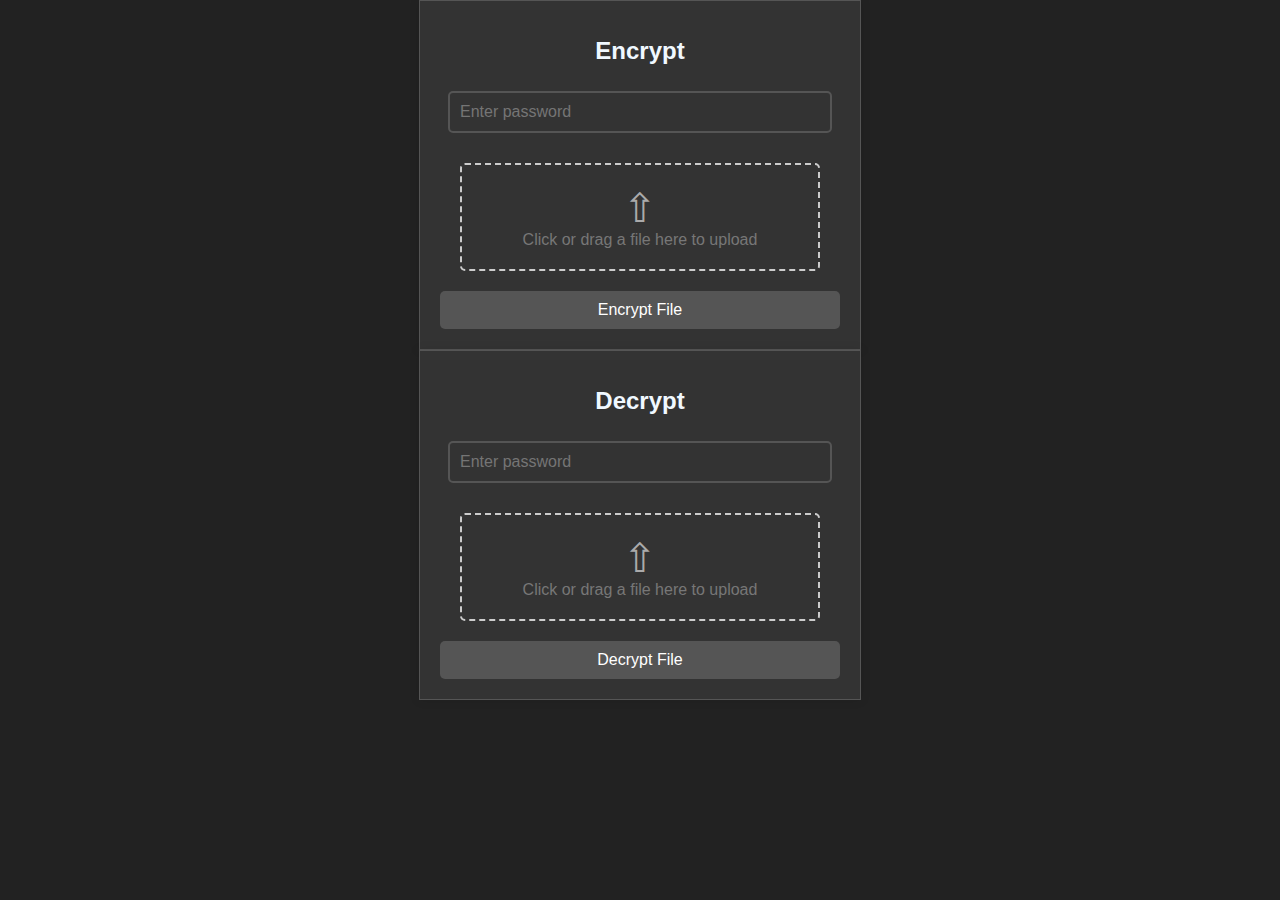
<file: encrypt.html>
<!DOCTYPE html>
<html>
<head>
<meta name="viewport" content="width=device-width, initial-scale=1.0">
    <title>Encrypt File</title>
</head>
<body>
    <div class="container">
        <h1>Encrypt</h1>
        <input type="password" id="encryptionPassword" placeholder="Enter password">
        <div class="upload-area" onclick="fileToEncrypt.click()">
            <div class="upload-icon">&#8679;</div>
            <div class="upload-text">Click or drag a file here to upload</div>
        </div>
        <input type="file" id="fileToEncrypt" accept="*/*" style="display:none">
        <button onclick="encryptFile()">Encrypt File</button>
    </div>
    <div class="container">

        <h1>Decrypt</h1>
        <input type="password" id="decryptionPassword" placeholder="Enter password">
        <div class="upload-area" onclick="fileToDecrypt.click()">
            <div class="upload-icon">&#8679;</div>
            <div class="upload-text">Click or drag a file here to upload</div>
        </div>
        <input type="file" id="fileToDecrypt" accept=".enc" style="display:none">
        <button onclick="decryptFile()">Decrypt File
        </button>
        <div id="errorText" style="color: red;"></div>
    </div>

    <script>
        function encryptFile() {
            const password = document.getElementById("encryptionPassword").value;
            const fileInput = document.getElementById("fileToEncrypt");

            if (!password || !fileInput.files[0]) {
                alert("Please provide a password and the file to encrypt!");
                return;
            }

            const file = fileInput.files[0];
            const reader = new FileReader();

            reader.onload = function (event) {
                const data = event.target.result;

                // 
                const encPassword = new TextEncoder().encode(password);
                crypto.subtle.importKey(
                    "raw",
                    encPassword,
                    "PBKDF2",
                    false,
                    ["deriveKey"]
                ).then(function(key) {
                    crypto.subtle.deriveKey(
                        {
                            "name": "PBKDF2",
                            "salt": new TextEncoder().encode("salt"),
                            "iterations": 100000,
                            "hash": "SHA-256"
                        },
                        key,
                        { "name": "AES-CBC", "length": 256 },
                        false,
                        ["encrypt", "decrypt"]
                    ).then(function(encryptionKey) {
                        crypto.subtle.encrypt(
                            { "name": "AES-CBC", "iv": new Uint8Array(16) },
                            encryptionKey,
                            data
                        ).then(function(encryptedData) {
                            const encryptedBlob = new Blob([encryptedData], { type: file.type });
                            const downloadLink = document.createElement("a");
                            downloadLink.href = URL.createObjectURL(encryptedBlob);
                            downloadLink.download = file.name + ".enc";
                            downloadLink.click();
                        });
                    });
                });
            };

            reader.readAsArrayBuffer(file);
        }

        function decryptFile() {
            const password = document.getElementById("decryptionPassword").value;
            const fileInput = document.getElementById("fileToDecrypt");
            const errorText = document.getElementById("errorText");

            if (!password || !fileInput.files[0]) {
                alert("Please provide a password and the file!");
                return;
            }

            const file = fileInput.files[0];
            const reader = new FileReader();

            reader.onload = function (event) {
                const data = event.target.result;

                const encPassword = new TextEncoder().encode(password);
                crypto.subtle.importKey(
                    "raw",
                    encPassword,
                    "PBKDF2",
                    false,
                    ["deriveKey"]
                ).then(function(key) {
                    crypto.subtle.deriveKey(
                        {
                            "name": "PBKDF2",
                            "salt": new TextEncoder().encode("salt"),
                            "iterations": 100000,
                            "hash": "SHA-256"
                        },
                        key,
                        { "name": "AES-CBC", "length": 256 },
                        false,
                        ["encrypt", "decrypt"]
                    ).then(function(decryptionKey) {
                        crypto.subtle.decrypt(
                            { "name": "AES-CBC", "iv": new Uint8Array(16) },
                            decryptionKey,
                            data
                        ).then(function(decryptedData) {
                            const decryptedBlob = new Blob([decryptedData], { type: file.type });
                            const downloadLink = document.createElement("a");
                            downloadLink.href = URL.createObjectURL(decryptedBlob);
                            downloadLink.download = file.name.replace(".enc", "");
                            downloadLink.click();
			     errorText.textContent = "";
                        }).catch(function() {
                            errorText.textContent = "Wrong password！";
                        });
                    }).catch(function() {
                        errorText.textContent = "Wrong password！";
                    });
                }).catch(function() {
                    errorText.textContent = "Wrong password！";
                });
            };

            reader.readAsArrayBuffer(file);
        }
    </script>
<style>
body {
    font-family: Arial, sans-serif;
    margin: 0;
    padding: 0;
    background-color: #222;
}

.container {
    max-width: 400px;
    margin: 0 auto;
    padding: 20px;
    background-color: #333;
    border: 1px solid #555;
    box-shadow: 0 0 10px rgba(0, 0, 0, 0.1);
    text-align: center;
}

h1 {
    font-size: 24px;
    color: aliceblue;
}

input[type="password"],
input[type="file"] {
    width: 90%;
    padding: 10px;
    margin: 10px 0;
    border: 2px solid #555;
    Background-color: #333;
    border-radius: 5px;
    font-size: 16px;
    color: #ccc;
}

button {
    display: block;
    width: 100%;
    padding: 10px;
    background-color: #555;
    color: #fff;
    border: none;
    border-radius: 5px;
    font-size: 16px;
    cursor: pointer;
}

button:hover {
    background-color: #777;
}

#fileToEncrypt,
#fileToDecrypt {
    display: none;
}

.upload-area {
    border: 2px dashed #ccc;
    padding: 20px;
    cursor: pointer;
    text-align: center;
    border-radius: 5px;
    Margin:20px;
}

.upload-area:hover {
    background-color: #e5e5e5;
}

.upload-icon {
    font-size: 40px;
    color: #aaa;
}

.upload-text {
    font-size: 16px;
    color: #777;
}
input#encryptionPassword {
    background-color: #333;
}

</style>
</body>
</html>
</file>
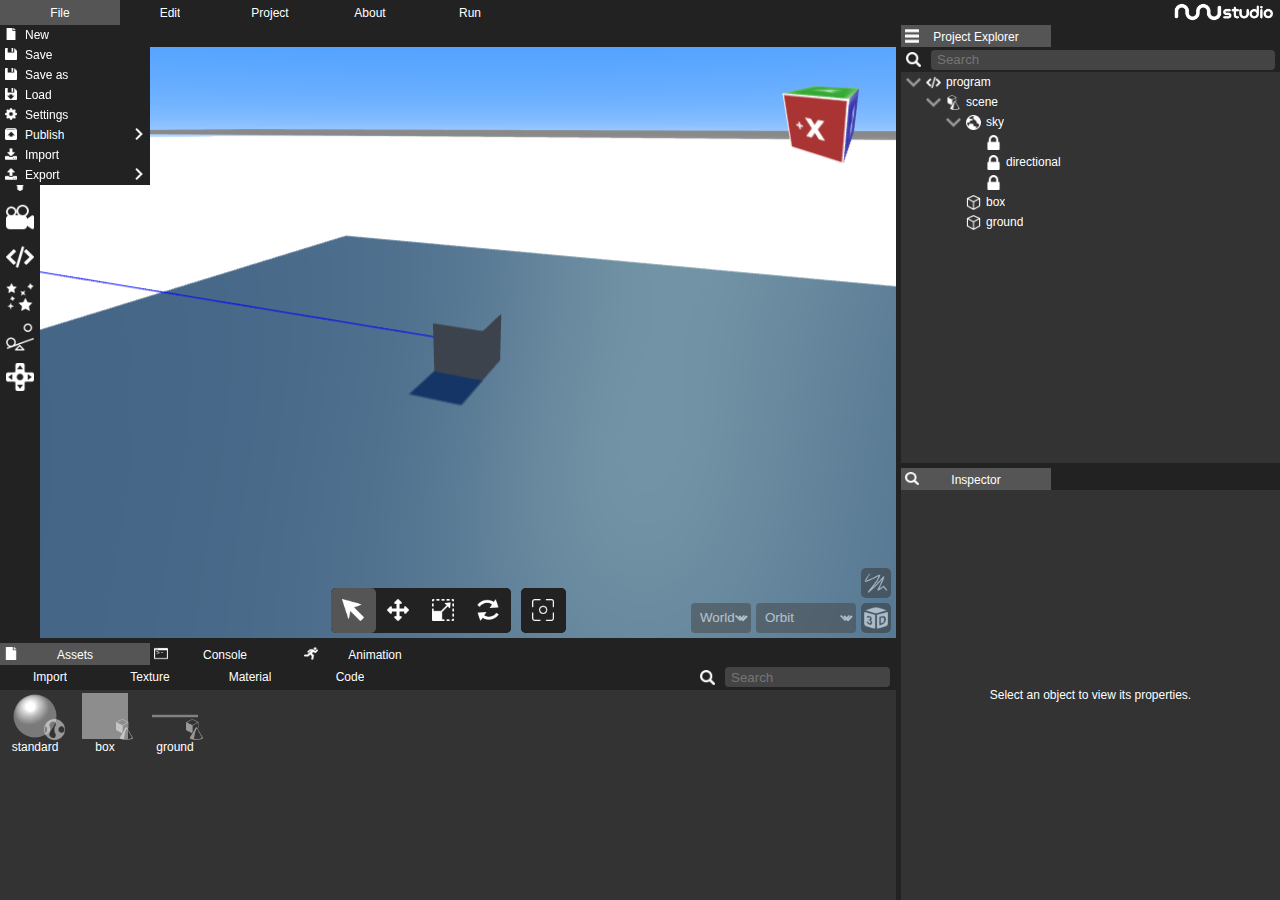
<file: nunuengine/ui.html>
<!doctype html>
<html lang="en"><head><meta charset="UTF-8"><link rel="shortcut icon" type="image/x-icon" href="./source/favicon.ico"/>
  <meta http-equiv="content-type" content="text/html; charset=ISO-8859-1"/>
  <meta name="description" content="nunuStudio is a web based game engine for 3D and 2D game development with support for VR and AR">
  <meta name="keywords" content="GameDev,Virtual Reality,Augmented Reality,JavaScript,JS,three.js"><meta name="viewport" content="width=device-width,initial-scale=1,maximum-scale=1">
  </head>
  <body>please wait a minutes...<script src="./acorn.js"></script><script src="./tern.js"></script><script src="./codemirror.js"></script>
    <script src="./jshint.js"></script><script src="./draco_encoder.js"></script><link rel="stylesheet" href="./codemirror.css">
    <link rel="stylesheet" href="./styles.css"><script src="./bundle.js"></script></body></html>
</file>
<file: nunuengine/codemirror.css>
/* BASICS */

.CodeMirror {
  /* Set height, width, borders, and global font properties here */
  font-family: monospace;
  height: 300px;
  color: black;
  direction: ltr;
}

/* PADDING */

.CodeMirror-lines {
  padding: 4px 0; /* Vertical padding around content */
}
.CodeMirror pre.CodeMirror-line,
.CodeMirror pre.CodeMirror-line-like {
  padding: 0 4px; /* Horizontal padding of content */
}

.CodeMirror-scrollbar-filler, .CodeMirror-gutter-filler {
  background-color: white; /* The little square between H and V scrollbars */
}

/* GUTTER */

.CodeMirror-gutters {
  border-right: 1px solid #ddd;
  background-color: #f7f7f7;
  white-space: nowrap;
}
.CodeMirror-linenumbers {}
.CodeMirror-linenumber {
  padding: 0 3px 0 5px;
  min-width: 20px;
  text-align: right;
  color: #999;
  white-space: nowrap;
}

.CodeMirror-guttermarker { color: black; }
.CodeMirror-guttermarker-subtle { color: #999; }

/* CURSOR */

.CodeMirror-cursor {
  border-left: 1px solid black;
  border-right: none;
  width: 0;
}
/* Shown when moving in bi-directional text */
.CodeMirror div.CodeMirror-secondarycursor {
  border-left: 1px solid silver;
}
.cm-fat-cursor .CodeMirror-cursor {
  width: auto;
  border: 0 !important;
  background: #7e7;
}
.cm-fat-cursor div.CodeMirror-cursors {
  z-index: 1;
}
.cm-fat-cursor-mark {
  background-color: rgba(20, 255, 20, 0.5);
  -webkit-animation: blink 1.06s steps(1) infinite;
  -moz-animation: blink 1.06s steps(1) infinite;
  animation: blink 1.06s steps(1) infinite;
}
.cm-animate-fat-cursor {
  width: auto;
  border: 0;
  -webkit-animation: blink 1.06s steps(1) infinite;
  -moz-animation: blink 1.06s steps(1) infinite;
  animation: blink 1.06s steps(1) infinite;
  background-color: #7e7;
}
@-moz-keyframes blink {
  0% {}
  50% { background-color: transparent; }
  100% {}
}
@-webkit-keyframes blink {
  0% {}
  50% { background-color: transparent; }
  100% {}
}
@keyframes blink {
  0% {}
  50% { background-color: transparent; }
  100% {}
}

/* Can style cursor different in overwrite (non-insert) mode */
.CodeMirror-overwrite .CodeMirror-cursor {}

.cm-tab { display: inline-block; text-decoration: inherit; }

.CodeMirror-rulers {
  position: absolute;
  left: 0; right: 0; top: -50px; bottom: 0;
  overflow: hidden;
}
.CodeMirror-ruler {
  border-left: 1px solid #ccc;
  top: 0; bottom: 0;
  position: absolute;
}

/* DEFAULT THEME */

.cm-s-default .cm-header {color: blue;}
.cm-s-default .cm-quote {color: #090;}
.cm-negative {color: #d44;}
.cm-positive {color: #292;}
.cm-header, .cm-strong {font-weight: bold;}
.cm-em {font-style: italic;}
.cm-link {text-decoration: underline;}
.cm-strikethrough {text-decoration: line-through;}

.cm-s-default .cm-keyword {color: #708;}
.cm-s-default .cm-atom {color: #219;}
.cm-s-default .cm-number {color: #164;}
.cm-s-default .cm-def {color: #00f;}
.cm-s-default .cm-variable,
.cm-s-default .cm-punctuation,
.cm-s-default .cm-property,
.cm-s-default .cm-operator {}
.cm-s-default .cm-variable-2 {color: #05a;}
.cm-s-default .cm-variable-3, .cm-s-default .cm-type {color: #085;}
.cm-s-default .cm-comment {color: #a50;}
.cm-s-default .cm-string {color: #a11;}
.cm-s-default .cm-string-2 {color: #f50;}
.cm-s-default .cm-meta {color: #555;}
.cm-s-default .cm-qualifier {color: #555;}
.cm-s-default .cm-builtin {color: #30a;}
.cm-s-default .cm-bracket {color: #997;}
.cm-s-default .cm-tag {color: #170;}
.cm-s-default .cm-attribute {color: #00c;}
.cm-s-default .cm-hr {color: #999;}
.cm-s-default .cm-link {color: #00c;}

.cm-s-default .cm-error {color: #f00;}
.cm-invalidchar {color: #f00;}

.CodeMirror-composing { border-bottom: 2px solid; }

/* Default styles for common addons */

div.CodeMirror span.CodeMirror-matchingbracket {color: #0b0;}
div.CodeMirror span.CodeMirror-nonmatchingbracket {color: #a22;}
.CodeMirror-matchingtag { background: rgba(255, 150, 0, .3); }
.CodeMirror-activeline-background {background: #e8f2ff;}

/* STOP */

/* The rest of this file contains styles related to the mechanics of
   the editor. You probably shouldn't touch them. */

.CodeMirror {
  position: relative;
  overflow: hidden;
  background: white;
}

.CodeMirror-scroll {
  overflow: scroll !important; /* Things will break if this is overridden */
  /* 50px is the magic margin used to hide the element's real scrollbars */
  /* See overflow: hidden in .CodeMirror */
  margin-bottom: -50px; margin-right: -50px;
  padding-bottom: 50px;
  height: 100%;
  outline: none; /* Prevent dragging from highlighting the element */
  position: relative;
}
.CodeMirror-sizer {
  position: relative;
  border-right: 50px solid transparent;
}

/* The fake, visible scrollbars. Used to force redraw during scrolling
   before actual scrolling happens, thus preventing shaking and
   flickering artifacts. */
.CodeMirror-vscrollbar, .CodeMirror-hscrollbar, .CodeMirror-scrollbar-filler, .CodeMirror-gutter-filler {
  position: absolute;
  z-index: 6;
  display: none;
  outline: none;
}
.CodeMirror-vscrollbar {
  right: 0; top: 0;
  overflow-x: hidden;
  overflow-y: scroll;
}
.CodeMirror-hscrollbar {
  bottom: 0; left: 0;
  overflow-y: hidden;
  overflow-x: scroll;
}
.CodeMirror-scrollbar-filler {
  right: 0; bottom: 0;
}
.CodeMirror-gutter-filler {
  left: 0; bottom: 0;
}

.CodeMirror-gutters {
  position: absolute; left: 0; top: 0;
  min-height: 100%;
  z-index: 3;
}
.CodeMirror-gutter {
  white-space: normal;
  height: 100%;
  display: inline-block;
  vertical-align: top;
  margin-bottom: -50px;
}
.CodeMirror-gutter-wrapper {
  position: absolute;
  z-index: 4;
  background: none !important;
  border: none !important;
}
.CodeMirror-gutter-background {
  position: absolute;
  top: 0; bottom: 0;
  z-index: 4;
}
.CodeMirror-gutter-elt {
  position: absolute;
  cursor: default;
  z-index: 4;
}
.CodeMirror-gutter-wrapper ::selection { background-color: transparent }
.CodeMirror-gutter-wrapper ::-moz-selection { background-color: transparent }

.CodeMirror-lines {
  cursor: text;
  min-height: 1px; /* prevents collapsing before first draw */
}
.CodeMirror pre.CodeMirror-line,
.CodeMirror pre.CodeMirror-line-like {
  /* Reset some styles that the rest of the page might have set */
  -moz-border-radius: 0; -webkit-border-radius: 0; border-radius: 0;
  border-width: 0;
  background: transparent;
  font-family: inherit;
  font-size: inherit;
  margin: 0;
  white-space: pre;
  word-wrap: normal;
  line-height: inherit;
  color: inherit;
  z-index: 2;
  position: relative;
  overflow: visible;
  -webkit-tap-highlight-color: transparent;
  -webkit-font-variant-ligatures: contextual;
  font-variant-ligatures: contextual;
}
.CodeMirror-wrap pre.CodeMirror-line,
.CodeMirror-wrap pre.CodeMirror-line-like {
  word-wrap: break-word;
  white-space: pre-wrap;
  word-break: normal;
}

.CodeMirror-linebackground {
  position: absolute;
  left: 0; right: 0; top: 0; bottom: 0;
  z-index: 0;
}

.CodeMirror-linewidget {
  position: relative;
  z-index: 2;
  padding: 0.1px; /* Force widget margins to stay inside of the container */
}

.CodeMirror-widget {}

.CodeMirror-rtl pre { direction: rtl; }

.CodeMirror-code {
  outline: none;
}

/* Force content-box sizing for the elements where we expect it */
.CodeMirror-scroll,
.CodeMirror-sizer,
.CodeMirror-gutter,
.CodeMirror-gutters,
.CodeMirror-linenumber {
  -moz-box-sizing: content-box;
  box-sizing: content-box;
}

.CodeMirror-measure {
  position: absolute;
  width: 100%;
  height: 0;
  overflow: hidden;
  visibility: hidden;
}

.CodeMirror-cursor {
  position: absolute;
  pointer-events: none;
}
.CodeMirror-measure pre { position: static; }

div.CodeMirror-cursors {
  visibility: hidden;
  position: relative;
  z-index: 3;
}
div.CodeMirror-dragcursors {
  visibility: visible;
}

.CodeMirror-focused div.CodeMirror-cursors {
  visibility: visible;
}

.CodeMirror-selected { background: #d9d9d9; }
.CodeMirror-focused .CodeMirror-selected { background: #d7d4f0; }
.CodeMirror-crosshair { cursor: crosshair; }
.CodeMirror-line::selection, .CodeMirror-line > span::selection, .CodeMirror-line > span > span::selection { background: #d7d4f0; }
.CodeMirror-line::-moz-selection, .CodeMirror-line > span::-moz-selection, .CodeMirror-line > span > span::-moz-selection { background: #d7d4f0; }

.cm-searching {
  background-color: #ffa;
  background-color: rgba(255, 255, 0, .4);
}

/* Used to force a border model for a node */
.cm-force-border { padding-right: .1px; }

@media print {
  /* Hide the cursor when printing */
  .CodeMirror div.CodeMirror-cursors {
    visibility: hidden;
  }
}

/* See issue #2901 */
.cm-tab-wrap-hack:after { content: ''; }

/* Help users use markselection to safely style text background */
span.CodeMirror-selectedtext { background: none; }

/*

    Name:       3024 day
    Author:     Jan T. Sott (http://github.com/idleberg)

    CodeMirror template by Jan T. Sott (https://github.com/idleberg/base16-codemirror)
    Original Base16 color scheme by Chris Kempson (https://github.com/chriskempson/base16)

*/

.cm-s-3024-day.CodeMirror { background: #f7f7f7; color: #3a3432; }
.cm-s-3024-day div.CodeMirror-selected { background: #d6d5d4; }

.cm-s-3024-day .CodeMirror-line::selection, .cm-s-3024-day .CodeMirror-line > span::selection, .cm-s-3024-day .CodeMirror-line > span > span::selection { background: #d6d5d4; }
.cm-s-3024-day .CodeMirror-line::-moz-selection, .cm-s-3024-day .CodeMirror-line > span::-moz-selection, .cm-s-3024-day .CodeMirror-line > span > span::selection { background: #d9d9d9; }

.cm-s-3024-day .CodeMirror-gutters { background: #f7f7f7; border-right: 0px; }
.cm-s-3024-day .CodeMirror-guttermarker { color: #db2d20; }
.cm-s-3024-day .CodeMirror-guttermarker-subtle { color: #807d7c; }
.cm-s-3024-day .CodeMirror-linenumber { color: #807d7c; }

.cm-s-3024-day .CodeMirror-cursor { border-left: 1px solid #5c5855; }

.cm-s-3024-day span.cm-comment { color: #cdab53; }
.cm-s-3024-day span.cm-atom { color: #a16a94; }
.cm-s-3024-day span.cm-number { color: #a16a94; }

.cm-s-3024-day span.cm-property, .cm-s-3024-day span.cm-attribute { color: #01a252; }
.cm-s-3024-day span.cm-keyword { color: #db2d20; }
.cm-s-3024-day span.cm-string { color: #fded02; }

.cm-s-3024-day span.cm-variable { color: #01a252; }
.cm-s-3024-day span.cm-variable-2 { color: #01a0e4; }
.cm-s-3024-day span.cm-def { color: #e8bbd0; }
.cm-s-3024-day span.cm-bracket { color: #3a3432; }
.cm-s-3024-day span.cm-tag { color: #db2d20; }
.cm-s-3024-day span.cm-link { color: #a16a94; }
.cm-s-3024-day span.cm-error { background: #db2d20; color: #5c5855; }

.cm-s-3024-day .CodeMirror-activeline-background { background: #e8f2ff; }
.cm-s-3024-day .CodeMirror-matchingbracket { text-decoration: underline; color: #a16a94 !important; }

/*

    Name:       3024 night
    Author:     Jan T. Sott (http://github.com/idleberg)

    CodeMirror template by Jan T. Sott (https://github.com/idleberg/base16-codemirror)
    Original Base16 color scheme by Chris Kempson (https://github.com/chriskempson/base16)

*/

.cm-s-3024-night.CodeMirror { background: #090300; color: #d6d5d4; }
.cm-s-3024-night div.CodeMirror-selected { background: #3a3432; }
.cm-s-3024-night .CodeMirror-line::selection, .cm-s-3024-night .CodeMirror-line > span::selection, .cm-s-3024-night .CodeMirror-line > span > span::selection { background: rgba(58, 52, 50, .99); }
.cm-s-3024-night .CodeMirror-line::-moz-selection, .cm-s-3024-night .CodeMirror-line > span::-moz-selection, .cm-s-3024-night .CodeMirror-line > span > span::-moz-selection { background: rgba(58, 52, 50, .99); }
.cm-s-3024-night .CodeMirror-gutters { background: #090300; border-right: 0px; }
.cm-s-3024-night .CodeMirror-guttermarker { color: #db2d20; }
.cm-s-3024-night .CodeMirror-guttermarker-subtle { color: #5c5855; }
.cm-s-3024-night .CodeMirror-linenumber { color: #5c5855; }

.cm-s-3024-night .CodeMirror-cursor { border-left: 1px solid #807d7c; }

.cm-s-3024-night span.cm-comment { color: #cdab53; }
.cm-s-3024-night span.cm-atom { color: #a16a94; }
.cm-s-3024-night span.cm-number { color: #a16a94; }

.cm-s-3024-night span.cm-property, .cm-s-3024-night span.cm-attribute { color: #01a252; }
.cm-s-3024-night span.cm-keyword { color: #db2d20; }
.cm-s-3024-night span.cm-string { color: #fded02; }

.cm-s-3024-night span.cm-variable { color: #01a252; }
.cm-s-3024-night span.cm-variable-2 { color: #01a0e4; }
.cm-s-3024-night span.cm-def { color: #e8bbd0; }
.cm-s-3024-night span.cm-bracket { color: #d6d5d4; }
.cm-s-3024-night span.cm-tag { color: #db2d20; }
.cm-s-3024-night span.cm-link { color: #a16a94; }
.cm-s-3024-night span.cm-error { background: #db2d20; color: #807d7c; }

.cm-s-3024-night .CodeMirror-activeline-background { background: #2F2F2F; }
.cm-s-3024-night .CodeMirror-matchingbracket { text-decoration: underline; color: white !important; }

.cm-s-abcdef.CodeMirror { background: #0f0f0f; color: #defdef; }
.cm-s-abcdef div.CodeMirror-selected { background: #515151; }
.cm-s-abcdef .CodeMirror-line::selection, .cm-s-abcdef .CodeMirror-line > span::selection, .cm-s-abcdef .CodeMirror-line > span > span::selection { background: rgba(56, 56, 56, 0.99); }
.cm-s-abcdef .CodeMirror-line::-moz-selection, .cm-s-abcdef .CodeMirror-line > span::-moz-selection, .cm-s-abcdef .CodeMirror-line > span > span::-moz-selection { background: rgba(56, 56, 56, 0.99); }
.cm-s-abcdef .CodeMirror-gutters { background: #555; border-right: 2px solid #314151; }
.cm-s-abcdef .CodeMirror-guttermarker { color: #222; }
.cm-s-abcdef .CodeMirror-guttermarker-subtle { color: azure; }
.cm-s-abcdef .CodeMirror-linenumber { color: #FFFFFF; }
.cm-s-abcdef .CodeMirror-cursor { border-left: 1px solid #00FF00; }

.cm-s-abcdef span.cm-keyword { color: darkgoldenrod; font-weight: bold; }
.cm-s-abcdef span.cm-atom { color: #77F; }
.cm-s-abcdef span.cm-number { color: violet; }
.cm-s-abcdef span.cm-def { color: #fffabc; }
.cm-s-abcdef span.cm-variable { color: #abcdef; }
.cm-s-abcdef span.cm-variable-2 { color: #cacbcc; }
.cm-s-abcdef span.cm-variable-3, .cm-s-abcdef span.cm-type { color: #def; }
.cm-s-abcdef span.cm-property { color: #fedcba; }
.cm-s-abcdef span.cm-operator { color: #ff0; }
.cm-s-abcdef span.cm-comment { color: #7a7b7c; font-style: italic;}
.cm-s-abcdef span.cm-string { color: #2b4; }
.cm-s-abcdef span.cm-meta { color: #C9F; }
.cm-s-abcdef span.cm-qualifier { color: #FFF700; }
.cm-s-abcdef span.cm-builtin { color: #30aabc; }
.cm-s-abcdef span.cm-bracket { color: #8a8a8a; }
.cm-s-abcdef span.cm-tag { color: #FFDD44; }
.cm-s-abcdef span.cm-attribute { color: #DDFF00; }
.cm-s-abcdef span.cm-error { color: #FF0000; }
.cm-s-abcdef span.cm-header { color: aquamarine; font-weight: bold; }
.cm-s-abcdef span.cm-link { color: blueviolet; }

.cm-s-abcdef .CodeMirror-activeline-background { background: #314151; }

.cm-s-ambiance.CodeMirror {
  -webkit-box-shadow: none;
  -moz-box-shadow: none;
  box-shadow: none;
}

/* ambiance theme for codemirror */

/* Color scheme */

.cm-s-ambiance .cm-header { color: blue; }
.cm-s-ambiance .cm-quote { color: #24C2C7; }

.cm-s-ambiance .cm-keyword { color: #cda869; }
.cm-s-ambiance .cm-atom { color: #CF7EA9; }
.cm-s-ambiance .cm-number { color: #78CF8A; }
.cm-s-ambiance .cm-def { color: #aac6e3; }
.cm-s-ambiance .cm-variable { color: #ffb795; }
.cm-s-ambiance .cm-variable-2 { color: #eed1b3; }
.cm-s-ambiance .cm-variable-3, .cm-s-ambiance .cm-type { color: #faded3; }
.cm-s-ambiance .cm-property { color: #eed1b3; }
.cm-s-ambiance .cm-operator { color: #fa8d6a; }
.cm-s-ambiance .cm-comment { color: #555; font-style:italic; }
.cm-s-ambiance .cm-string { color: #8f9d6a; }
.cm-s-ambiance .cm-string-2 { color: #9d937c; }
.cm-s-ambiance .cm-meta { color: #D2A8A1; }
.cm-s-ambiance .cm-qualifier { color: yellow; }
.cm-s-ambiance .cm-builtin { color: #9999cc; }
.cm-s-ambiance .cm-bracket { color: #24C2C7; }
.cm-s-ambiance .cm-tag { color: #fee4ff; }
.cm-s-ambiance .cm-attribute { color: #9B859D; }
.cm-s-ambiance .cm-hr { color: pink; }
.cm-s-ambiance .cm-link { color: #F4C20B; }
.cm-s-ambiance .cm-special { color: #FF9D00; }
.cm-s-ambiance .cm-error { color: #AF2018; }

.cm-s-ambiance .CodeMirror-matchingbracket { color: #0f0; }
.cm-s-ambiance .CodeMirror-nonmatchingbracket { color: #f22; }

.cm-s-ambiance div.CodeMirror-selected { background: rgba(255, 255, 255, 0.15); }
.cm-s-ambiance.CodeMirror-focused div.CodeMirror-selected { background: rgba(255, 255, 255, 0.10); }
.cm-s-ambiance .CodeMirror-line::selection, .cm-s-ambiance .CodeMirror-line > span::selection, .cm-s-ambiance .CodeMirror-line > span > span::selection { background: rgba(255, 255, 255, 0.10); }
.cm-s-ambiance .CodeMirror-line::-moz-selection, .cm-s-ambiance .CodeMirror-line > span::-moz-selection, .cm-s-ambiance .CodeMirror-line > span > span::-moz-selection { background: rgba(255, 255, 255, 0.10); }

/* Editor styling */

.cm-s-ambiance.CodeMirror {
  line-height: 1.40em;
  color: #E6E1DC;
  background-color: #202020;
  -webkit-box-shadow: inset 0 0 10px black;
  -moz-box-shadow: inset 0 0 10px black;
  box-shadow: inset 0 0 10px black;
}

.cm-s-ambiance .CodeMirror-gutters {
  background: #3D3D3D;
  border-right: 1px solid #4D4D4D;
  box-shadow: 0 10px 20px black;
}

.cm-s-ambiance .CodeMirror-linenumber {
  text-shadow: 0px 1px 1px #4d4d4d;
  color: #111;
  padding: 0 5px;
}

.cm-s-ambiance .CodeMirror-guttermarker { color: #aaa; }
.cm-s-ambiance .CodeMirror-guttermarker-subtle { color: #111; }

.cm-s-ambiance .CodeMirror-cursor { border-left: 1px solid #7991E8; }

.cm-s-ambiance .CodeMirror-activeline-background {
  background: none repeat scroll 0% 0% rgba(255, 255, 255, 0.031);
}

.cm-s-ambiance.CodeMirror,
.cm-s-ambiance .CodeMirror-gutters {
  background-image: url("[data-uri]");
}

/* Based on https://github.com/dempfi/ayu */

.cm-s-ayu-dark.CodeMirror { background: #0a0e14; color: #b3b1ad; }
.cm-s-ayu-dark div.CodeMirror-selected { background: #273747; }
.cm-s-ayu-dark .CodeMirror-line::selection, .cm-s-ayu-dark .CodeMirror-line > span::selection, .cm-s-ayu-dark .CodeMirror-line > span > span::selection { background: rgba(39, 55, 71, 99); }
.cm-s-ayu-dark .CodeMirror-line::-moz-selection, .cm-s-ayu-dark .CodeMirror-line > span::-moz-selection, .cm-s-ayu-dark .CodeMirror-line > span > span::-moz-selection { background: rgba(39, 55, 71, 99); }
.cm-s-ayu-dark .CodeMirror-gutters { background: #0a0e14; border-right: 0px; }
.cm-s-ayu-dark .CodeMirror-guttermarker { color: white; }
.cm-s-ayu-dark .CodeMirror-guttermarker-subtle { color: #3d424d; }
.cm-s-ayu-dark .CodeMirror-linenumber { color: #3d424d; }
.cm-s-ayu-dark .CodeMirror-cursor { border-left: 1px solid #e6b450; }

.cm-s-ayu-dark span.cm-comment { color: #626a73; }
.cm-s-ayu-dark span.cm-atom { color: #ae81ff; }
.cm-s-ayu-dark span.cm-number { color: #e6b450; }

.cm-s-ayu-dark span.cm-comment.cm-attribute { color: #ffb454; }
.cm-s-ayu-dark span.cm-comment.cm-def { color: rgba(57, 186, 230, 80); }
.cm-s-ayu-dark span.cm-comment.cm-tag { color: #39bae6; }
.cm-s-ayu-dark span.cm-comment.cm-type { color: #5998a6; }

.cm-s-ayu-dark span.cm-property, .cm-s-ayu-dark span.cm-attribute { color: #ffb454; }  
.cm-s-ayu-dark span.cm-keyword { color: #ff8f40; } 
.cm-s-ayu-dark span.cm-builtin { color: #e6b450; }
.cm-s-ayu-dark span.cm-string { color: #c2d94c; }

.cm-s-ayu-dark span.cm-variable { color: #b3b1ad; }
.cm-s-ayu-dark span.cm-variable-2 { color: #f07178; }
.cm-s-ayu-dark span.cm-variable-3 { color: #39bae6; }
.cm-s-ayu-dark span.cm-type { color: #ff8f40; }
.cm-s-ayu-dark span.cm-def { color: #ffee99; }
.cm-s-ayu-dark span.cm-bracket { color: #f8f8f2; }
.cm-s-ayu-dark span.cm-tag { color: rgba(57, 186, 230, 80); }
.cm-s-ayu-dark span.cm-header { color: #c2d94c; }
.cm-s-ayu-dark span.cm-link { color: #39bae6; }
.cm-s-ayu-dark span.cm-error { color: #ff3333; } 

.cm-s-ayu-dark .CodeMirror-activeline-background { background: #01060e; }
.cm-s-ayu-dark .CodeMirror-matchingbracket {
  text-decoration: underline;
  color: white !important;
}

/* Based on https://github.com/dempfi/ayu */

.cm-s-ayu-mirage.CodeMirror { background: #1f2430; color: #cbccc6; }
.cm-s-ayu-mirage div.CodeMirror-selected { background: #34455a; }
.cm-s-ayu-mirage .CodeMirror-line::selection, .cm-s-ayu-mirage .CodeMirror-line > span::selection, .cm-s-ayu-mirage .CodeMirror-line > span > span::selection { background: #34455a; }
.cm-s-ayu-mirage .CodeMirror-line::-moz-selection, .cm-s-ayu-mirage .CodeMirror-line > span::-moz-selection, .cm-s-ayu-mirage .CodeMirror-line > span > span::-moz-selection { background: rgba(25, 30, 42, 99); }
.cm-s-ayu-mirage .CodeMirror-gutters { background: #1f2430; border-right: 0px; }
.cm-s-ayu-mirage .CodeMirror-guttermarker { color: white; }
.cm-s-ayu-mirage .CodeMirror-guttermarker-subtle { color:  rgba(112, 122, 140, 66); }
.cm-s-ayu-mirage .CodeMirror-linenumber { color: rgba(61, 66, 77, 99); }
.cm-s-ayu-mirage .CodeMirror-cursor { border-left: 1px solid #ffcc66; }

.cm-s-ayu-mirage span.cm-comment { color: #5c6773; font-style:italic; }
.cm-s-ayu-mirage span.cm-atom { color: #ae81ff; }
.cm-s-ayu-mirage span.cm-number { color: #ffcc66; }

.cm-s-ayu-mirage span.cm-comment.cm-attribute { color: #ffd580; }
.cm-s-ayu-mirage span.cm-comment.cm-def { color: #d4bfff; }
.cm-s-ayu-mirage span.cm-comment.cm-tag { color: #5ccfe6; }
.cm-s-ayu-mirage span.cm-comment.cm-type { color: #5998a6; }

.cm-s-ayu-mirage span.cm-property { color: #f29e74; }
.cm-s-ayu-mirage span.cm-attribute { color: #ffd580; }  
.cm-s-ayu-mirage span.cm-keyword { color: #ffa759; } 
.cm-s-ayu-mirage span.cm-builtin { color: #ffcc66; }
.cm-s-ayu-mirage span.cm-string { color: #bae67e; }

.cm-s-ayu-mirage span.cm-variable { color: #cbccc6; }
.cm-s-ayu-mirage span.cm-variable-2 { color: #f28779; }
.cm-s-ayu-mirage span.cm-variable-3 { color: #5ccfe6; }
.cm-s-ayu-mirage span.cm-type { color: #ffa759; }
.cm-s-ayu-mirage span.cm-def { color: #ffd580; }
.cm-s-ayu-mirage span.cm-bracket { color: rgba(92, 207, 230, 80); }
.cm-s-ayu-mirage span.cm-tag { color: #5ccfe6; }
.cm-s-ayu-mirage span.cm-header { color: #bae67e; }
.cm-s-ayu-mirage span.cm-link { color: #5ccfe6; }
.cm-s-ayu-mirage span.cm-error { color: #ff3333; } 

.cm-s-ayu-mirage .CodeMirror-activeline-background { background: #191e2a; }
.cm-s-ayu-mirage .CodeMirror-matchingbracket {
  text-decoration: underline;
  color: white !important;
}

/*

    Name:       Base16 Default Dark
    Author:     Chris Kempson (http://chriskempson.com)

    CodeMirror template by Jan T. Sott (https://github.com/idleberg/base16-codemirror)
    Original Base16 color scheme by Chris Kempson (https://github.com/chriskempson/base16)

*/

.cm-s-base16-dark.CodeMirror { background: #151515; color: #e0e0e0; }
.cm-s-base16-dark div.CodeMirror-selected { background: #303030; }
.cm-s-base16-dark .CodeMirror-line::selection, .cm-s-base16-dark .CodeMirror-line > span::selection, .cm-s-base16-dark .CodeMirror-line > span > span::selection { background: rgba(48, 48, 48, .99); }
.cm-s-base16-dark .CodeMirror-line::-moz-selection, .cm-s-base16-dark .CodeMirror-line > span::-moz-selection, .cm-s-base16-dark .CodeMirror-line > span > span::-moz-selection { background: rgba(48, 48, 48, .99); }
.cm-s-base16-dark .CodeMirror-gutters { background: #151515; border-right: 0px; }
.cm-s-base16-dark .CodeMirror-guttermarker { color: #ac4142; }
.cm-s-base16-dark .CodeMirror-guttermarker-subtle { color: #505050; }
.cm-s-base16-dark .CodeMirror-linenumber { color: #505050; }
.cm-s-base16-dark .CodeMirror-cursor { border-left: 1px solid #b0b0b0; }

.cm-s-base16-dark span.cm-comment { color: #8f5536; }
.cm-s-base16-dark span.cm-atom { color: #aa759f; }
.cm-s-base16-dark span.cm-number { color: #aa759f; }

.cm-s-base16-dark span.cm-property, .cm-s-base16-dark span.cm-attribute { color: #90a959; }
.cm-s-base16-dark span.cm-keyword { color: #ac4142; }
.cm-s-base16-dark span.cm-string { color: #f4bf75; }

.cm-s-base16-dark span.cm-variable { color: #90a959; }
.cm-s-base16-dark span.cm-variable-2 { color: #6a9fb5; }
.cm-s-base16-dark span.cm-def { color: #d28445; }
.cm-s-base16-dark span.cm-bracket { color: #e0e0e0; }
.cm-s-base16-dark span.cm-tag { color: #ac4142; }
.cm-s-base16-dark span.cm-link { color: #aa759f; }
.cm-s-base16-dark span.cm-error { background: #ac4142; color: #b0b0b0; }

.cm-s-base16-dark .CodeMirror-activeline-background { background: #202020; }
.cm-s-base16-dark .CodeMirror-matchingbracket { text-decoration: underline; color: white !important; }

/*

    Name:       Base16 Default Light
    Author:     Chris Kempson (http://chriskempson.com)

    CodeMirror template by Jan T. Sott (https://github.com/idleberg/base16-codemirror)
    Original Base16 color scheme by Chris Kempson (https://github.com/chriskempson/base16)

*/

.cm-s-base16-light.CodeMirror { background: #f5f5f5; color: #202020; }
.cm-s-base16-light div.CodeMirror-selected { background: #e0e0e0; }
.cm-s-base16-light .CodeMirror-line::selection, .cm-s-base16-light .CodeMirror-line > span::selection, .cm-s-base16-light .CodeMirror-line > span > span::selection { background: #e0e0e0; }
.cm-s-base16-light .CodeMirror-line::-moz-selection, .cm-s-base16-light .CodeMirror-line > span::-moz-selection, .cm-s-base16-light .CodeMirror-line > span > span::-moz-selection { background: #e0e0e0; }
.cm-s-base16-light .CodeMirror-gutters { background: #f5f5f5; border-right: 0px; }
.cm-s-base16-light .CodeMirror-guttermarker { color: #ac4142; }
.cm-s-base16-light .CodeMirror-guttermarker-subtle { color: #b0b0b0; }
.cm-s-base16-light .CodeMirror-linenumber { color: #b0b0b0; }
.cm-s-base16-light .CodeMirror-cursor { border-left: 1px solid #505050; }

.cm-s-base16-light span.cm-comment { color: #8f5536; }
.cm-s-base16-light span.cm-atom { color: #aa759f; }
.cm-s-base16-light span.cm-number { color: #aa759f; }

.cm-s-base16-light span.cm-property, .cm-s-base16-light span.cm-attribute { color: #90a959; }
.cm-s-base16-light span.cm-keyword { color: #ac4142; }
.cm-s-base16-light span.cm-string { color: #f4bf75; }

.cm-s-base16-light span.cm-variable { color: #90a959; }
.cm-s-base16-light span.cm-variable-2 { color: #6a9fb5; }
.cm-s-base16-light span.cm-def { color: #d28445; }
.cm-s-base16-light span.cm-bracket { color: #202020; }
.cm-s-base16-light span.cm-tag { color: #ac4142; }
.cm-s-base16-light span.cm-link { color: #aa759f; }
.cm-s-base16-light span.cm-error { background: #ac4142; color: #505050; }

.cm-s-base16-light .CodeMirror-activeline-background { background: #DDDCDC; }
.cm-s-base16-light .CodeMirror-matchingbracket { color: #f5f5f5 !important; background-color: #6A9FB5 !important}

/*

    Name:       Bespin
    Author:     Mozilla / Jan T. Sott

    CodeMirror template by Jan T. Sott (https://github.com/idleberg/base16-codemirror)
    Original Base16 color scheme by Chris Kempson (https://github.com/chriskempson/base16)

*/

.cm-s-bespin.CodeMirror {background: #28211c; color: #9d9b97;}
.cm-s-bespin div.CodeMirror-selected {background: #36312e !important;}
.cm-s-bespin .CodeMirror-gutters {background: #28211c; border-right: 0px;}
.cm-s-bespin .CodeMirror-linenumber {color: #666666;}
.cm-s-bespin .CodeMirror-cursor {border-left: 1px solid #797977 !important;}

.cm-s-bespin span.cm-comment {color: #937121;}
.cm-s-bespin span.cm-atom {color: #9b859d;}
.cm-s-bespin span.cm-number {color: #9b859d;}

.cm-s-bespin span.cm-property, .cm-s-bespin span.cm-attribute {color: #54be0d;}
.cm-s-bespin span.cm-keyword {color: #cf6a4c;}
.cm-s-bespin span.cm-string {color: #f9ee98;}

.cm-s-bespin span.cm-variable {color: #54be0d;}
.cm-s-bespin span.cm-variable-2 {color: #5ea6ea;}
.cm-s-bespin span.cm-def {color: #cf7d34;}
.cm-s-bespin span.cm-error {background: #cf6a4c; color: #797977;}
.cm-s-bespin span.cm-bracket {color: #9d9b97;}
.cm-s-bespin span.cm-tag {color: #cf6a4c;}
.cm-s-bespin span.cm-link {color: #9b859d;}

.cm-s-bespin .CodeMirror-matchingbracket { text-decoration: underline; color: white !important;}
.cm-s-bespin .CodeMirror-activeline-background { background: #404040; }

/* Port of TextMate's Blackboard theme */

.cm-s-blackboard.CodeMirror { background: #0C1021; color: #F8F8F8; }
.cm-s-blackboard div.CodeMirror-selected { background: #253B76; }
.cm-s-blackboard .CodeMirror-line::selection, .cm-s-blackboard .CodeMirror-line > span::selection, .cm-s-blackboard .CodeMirror-line > span > span::selection { background: rgba(37, 59, 118, .99); }
.cm-s-blackboard .CodeMirror-line::-moz-selection, .cm-s-blackboard .CodeMirror-line > span::-moz-selection, .cm-s-blackboard .CodeMirror-line > span > span::-moz-selection { background: rgba(37, 59, 118, .99); }
.cm-s-blackboard .CodeMirror-gutters { background: #0C1021; border-right: 0; }
.cm-s-blackboard .CodeMirror-guttermarker { color: #FBDE2D; }
.cm-s-blackboard .CodeMirror-guttermarker-subtle { color: #888; }
.cm-s-blackboard .CodeMirror-linenumber { color: #888; }
.cm-s-blackboard .CodeMirror-cursor { border-left: 1px solid #A7A7A7; }

.cm-s-blackboard .cm-keyword { color: #FBDE2D; }
.cm-s-blackboard .cm-atom { color: #D8FA3C; }
.cm-s-blackboard .cm-number { color: #D8FA3C; }
.cm-s-blackboard .cm-def { color: #8DA6CE; }
.cm-s-blackboard .cm-variable { color: #FF6400; }
.cm-s-blackboard .cm-operator { color: #FBDE2D; }
.cm-s-blackboard .cm-comment { color: #AEAEAE; }
.cm-s-blackboard .cm-string { color: #61CE3C; }
.cm-s-blackboard .cm-string-2 { color: #61CE3C; }
.cm-s-blackboard .cm-meta { color: #D8FA3C; }
.cm-s-blackboard .cm-builtin { color: #8DA6CE; }
.cm-s-blackboard .cm-tag { color: #8DA6CE; }
.cm-s-blackboard .cm-attribute { color: #8DA6CE; }
.cm-s-blackboard .cm-header { color: #FF6400; }
.cm-s-blackboard .cm-hr { color: #AEAEAE; }
.cm-s-blackboard .cm-link { color: #8DA6CE; }
.cm-s-blackboard .cm-error { background: #9D1E15; color: #F8F8F8; }

.cm-s-blackboard .CodeMirror-activeline-background { background: #3C3636; }
.cm-s-blackboard .CodeMirror-matchingbracket { outline:1px solid grey;color:white !important; }

.cm-s-cobalt.CodeMirror { background: #002240; color: white; }
.cm-s-cobalt div.CodeMirror-selected { background: #b36539; }
.cm-s-cobalt .CodeMirror-line::selection, .cm-s-cobalt .CodeMirror-line > span::selection, .cm-s-cobalt .CodeMirror-line > span > span::selection { background: rgba(179, 101, 57, .99); }
.cm-s-cobalt .CodeMirror-line::-moz-selection, .cm-s-cobalt .CodeMirror-line > span::-moz-selection, .cm-s-cobalt .CodeMirror-line > span > span::-moz-selection { background: rgba(179, 101, 57, .99); }
.cm-s-cobalt .CodeMirror-gutters { background: #002240; border-right: 1px solid #aaa; }
.cm-s-cobalt .CodeMirror-guttermarker { color: #ffee80; }
.cm-s-cobalt .CodeMirror-guttermarker-subtle { color: #d0d0d0; }
.cm-s-cobalt .CodeMirror-linenumber { color: #d0d0d0; }
.cm-s-cobalt .CodeMirror-cursor { border-left: 1px solid white; }

.cm-s-cobalt span.cm-comment { color: #08f; }
.cm-s-cobalt span.cm-atom { color: #845dc4; }
.cm-s-cobalt span.cm-number, .cm-s-cobalt span.cm-attribute { color: #ff80e1; }
.cm-s-cobalt span.cm-keyword { color: #ffee80; }
.cm-s-cobalt span.cm-string { color: #3ad900; }
.cm-s-cobalt span.cm-meta { color: #ff9d00; }
.cm-s-cobalt span.cm-variable-2, .cm-s-cobalt span.cm-tag { color: #9effff; }
.cm-s-cobalt span.cm-variable-3, .cm-s-cobalt span.cm-def, .cm-s-cobalt .cm-type { color: white; }
.cm-s-cobalt span.cm-bracket { color: #d8d8d8; }
.cm-s-cobalt span.cm-builtin, .cm-s-cobalt span.cm-special { color: #ff9e59; }
.cm-s-cobalt span.cm-link { color: #845dc4; }
.cm-s-cobalt span.cm-error { color: #9d1e15; }

.cm-s-cobalt .CodeMirror-activeline-background { background: #002D57; }
.cm-s-cobalt .CodeMirror-matchingbracket { outline:1px solid grey;color:white !important; }

.cm-s-colorforth.CodeMirror { background: #000000; color: #f8f8f8; }
.cm-s-colorforth .CodeMirror-gutters { background: #0a001f; border-right: 1px solid #aaa; }
.cm-s-colorforth .CodeMirror-guttermarker { color: #FFBD40; }
.cm-s-colorforth .CodeMirror-guttermarker-subtle { color: #78846f; }
.cm-s-colorforth .CodeMirror-linenumber { color: #bababa; }
.cm-s-colorforth .CodeMirror-cursor { border-left: 1px solid white; }

.cm-s-colorforth span.cm-comment     { color: #ededed; }
.cm-s-colorforth span.cm-def         { color: #ff1c1c; font-weight:bold; }
.cm-s-colorforth span.cm-keyword     { color: #ffd900; }
.cm-s-colorforth span.cm-builtin     { color: #00d95a; }
.cm-s-colorforth span.cm-variable    { color: #73ff00; }
.cm-s-colorforth span.cm-string      { color: #007bff; }
.cm-s-colorforth span.cm-number      { color: #00c4ff; }
.cm-s-colorforth span.cm-atom        { color: #606060; }

.cm-s-colorforth span.cm-variable-2  { color: #EEE; }
.cm-s-colorforth span.cm-variable-3, .cm-s-colorforth span.cm-type { color: #DDD; }
.cm-s-colorforth span.cm-property    {}
.cm-s-colorforth span.cm-operator    {}

.cm-s-colorforth span.cm-meta        { color: yellow; }
.cm-s-colorforth span.cm-qualifier   { color: #FFF700; }
.cm-s-colorforth span.cm-bracket     { color: #cc7; }
.cm-s-colorforth span.cm-tag         { color: #FFBD40; }
.cm-s-colorforth span.cm-attribute   { color: #FFF700; }
.cm-s-colorforth span.cm-error       { color: #f00; }

.cm-s-colorforth div.CodeMirror-selected { background: #333d53; }

.cm-s-colorforth span.cm-compilation { background: rgba(255, 255, 255, 0.12); }

.cm-s-colorforth .CodeMirror-activeline-background { background: #253540; }

/**
    Name: IntelliJ IDEA darcula theme
    From IntelliJ IDEA by JetBrains
 */

.cm-s-darcula  { font-family: Consolas, Menlo, Monaco, 'Lucida Console', 'Liberation Mono', 'DejaVu Sans Mono', 'Bitstream Vera Sans Mono', 'Courier New', monospace, serif;}
.cm-s-darcula.CodeMirror { background: #2B2B2B; color: #A9B7C6; }

.cm-s-darcula span.cm-meta { color: #BBB529; }
.cm-s-darcula span.cm-number { color: #6897BB; }
.cm-s-darcula span.cm-keyword { color: #CC7832; line-height: 1em; font-weight: bold; }
.cm-s-darcula span.cm-def { color: #A9B7C6; font-style: italic; }
.cm-s-darcula span.cm-variable { color: #A9B7C6; }
.cm-s-darcula span.cm-variable-2 { color: #A9B7C6; }
.cm-s-darcula span.cm-variable-3 { color: #9876AA; }
.cm-s-darcula span.cm-type { color: #AABBCC; font-weight: bold; }
.cm-s-darcula span.cm-property { color: #FFC66D; }
.cm-s-darcula span.cm-operator { color: #A9B7C6; }
.cm-s-darcula span.cm-string { color: #6A8759; }
.cm-s-darcula span.cm-string-2 { color: #6A8759; }
.cm-s-darcula span.cm-comment { color: #61A151; font-style: italic; }
.cm-s-darcula span.cm-link { color: #CC7832; }
.cm-s-darcula span.cm-atom { color: #CC7832; }
.cm-s-darcula span.cm-error { color: #BC3F3C; }
.cm-s-darcula span.cm-tag { color: #629755; font-weight: bold; font-style: italic; text-decoration: underline; }
.cm-s-darcula span.cm-attribute { color: #6897bb; }
.cm-s-darcula span.cm-qualifier { color: #6A8759; }
.cm-s-darcula span.cm-bracket { color: #A9B7C6; }
.cm-s-darcula span.cm-builtin { color: #FF9E59; }
.cm-s-darcula span.cm-special { color: #FF9E59; }
.cm-s-darcula span.cm-matchhighlight { color: #FFFFFF; background-color: rgba(50, 89, 48, .7); font-weight: normal;}
.cm-s-darcula span.cm-searching { color: #FFFFFF; background-color: rgba(61, 115, 59, .7); font-weight: normal;}

.cm-s-darcula .CodeMirror-cursor { border-left: 1px solid #A9B7C6; }
.cm-s-darcula .CodeMirror-activeline-background { background: #323232; }
.cm-s-darcula .CodeMirror-gutters { background: #313335; border-right: 1px solid #313335; }
.cm-s-darcula .CodeMirror-guttermarker { color: #FFEE80; }
.cm-s-darcula .CodeMirror-guttermarker-subtle { color: #D0D0D0; }
.cm-s-darcula .CodeMirrir-linenumber { color: #606366; }
.cm-s-darcula .CodeMirror-matchingbracket { background-color: #3B514D; color: #FFEF28 !important; font-weight: bold; }

.cm-s-darcula div.CodeMirror-selected { background: #214283; }

.CodeMirror-hints.darcula {
  font-family: Menlo, Monaco, Consolas, 'Courier New', monospace;
  color: #9C9E9E;
  background-color: #3B3E3F !important;
}

.CodeMirror-hints.darcula .CodeMirror-hint-active {
  background-color: #494D4E !important;
  color: #9C9E9E !important;
}

/*

    Name:       dracula
    Author:     Michael Kaminsky (http://github.com/mkaminsky11)

    Original dracula color scheme by Zeno Rocha (https://github.com/zenorocha/dracula-theme)

*/


.cm-s-dracula.CodeMirror, .cm-s-dracula .CodeMirror-gutters {
  background-color: #282a36 !important;
  color: #f8f8f2 !important;
  border: none;
}
.cm-s-dracula .CodeMirror-gutters { color: #282a36; }
.cm-s-dracula .CodeMirror-cursor { border-left: solid thin #f8f8f0; }
.cm-s-dracula .CodeMirror-linenumber { color: #6D8A88; }
.cm-s-dracula .CodeMirror-selected { background: rgba(255, 255, 255, 0.10); }
.cm-s-dracula .CodeMirror-line::selection, .cm-s-dracula .CodeMirror-line > span::selection, .cm-s-dracula .CodeMirror-line > span > span::selection { background: rgba(255, 255, 255, 0.10); }
.cm-s-dracula .CodeMirror-line::-moz-selection, .cm-s-dracula .CodeMirror-line > span::-moz-selection, .cm-s-dracula .CodeMirror-line > span > span::-moz-selection { background: rgba(255, 255, 255, 0.10); }
.cm-s-dracula span.cm-comment { color: #6272a4; }
.cm-s-dracula span.cm-string, .cm-s-dracula span.cm-string-2 { color: #f1fa8c; }
.cm-s-dracula span.cm-number { color: #bd93f9; }
.cm-s-dracula span.cm-variable { color: #50fa7b; }
.cm-s-dracula span.cm-variable-2 { color: white; }
.cm-s-dracula span.cm-def { color: #50fa7b; }
.cm-s-dracula span.cm-operator { color: #ff79c6; }
.cm-s-dracula span.cm-keyword { color: #ff79c6; }
.cm-s-dracula span.cm-atom { color: #bd93f9; }
.cm-s-dracula span.cm-meta { color: #f8f8f2; }
.cm-s-dracula span.cm-tag { color: #ff79c6; }
.cm-s-dracula span.cm-attribute { color: #50fa7b; }
.cm-s-dracula span.cm-qualifier { color: #50fa7b; }
.cm-s-dracula span.cm-property { color: #66d9ef; }
.cm-s-dracula span.cm-builtin { color: #50fa7b; }
.cm-s-dracula span.cm-variable-3, .cm-s-dracula span.cm-type { color: #ffb86c; }

.cm-s-dracula .CodeMirror-activeline-background { background: rgba(255,255,255,0.1); }
.cm-s-dracula .CodeMirror-matchingbracket { text-decoration: underline; color: white !important; }

/*
Name:   DuoTone-Dark
Author: by Bram de Haan, adapted from DuoTone themes by Simurai (http://simurai.com/projects/2016/01/01/duotone-themes)

CodeMirror template by Jan T. Sott (https://github.com/idleberg), adapted by Bram de Haan (https://github.com/atelierbram/)
*/

.cm-s-duotone-dark.CodeMirror { background: #2a2734; color: #6c6783; }
.cm-s-duotone-dark div.CodeMirror-selected { background: #545167!important; }
.cm-s-duotone-dark .CodeMirror-gutters { background: #2a2734; border-right: 0px; }
.cm-s-duotone-dark .CodeMirror-linenumber { color: #545167; }

/* begin cursor */
.cm-s-duotone-dark .CodeMirror-cursor { border-left: 1px solid #ffad5c; /* border-left: 1px solid #ffad5c80; */ border-right: .5em solid #ffad5c; /* border-right: .5em solid #ffad5c80; */ opacity: .5; }
.cm-s-duotone-dark .CodeMirror-activeline-background { background: #363342; /* background: #36334280;  */ opacity: .5;}
.cm-s-duotone-dark .cm-fat-cursor .CodeMirror-cursor { background: #ffad5c; /* background: #ffad5c80; */ opacity: .5;}
/* end cursor */

.cm-s-duotone-dark span.cm-atom, .cm-s-duotone-dark span.cm-number, .cm-s-duotone-dark span.cm-keyword, .cm-s-duotone-dark span.cm-variable, .cm-s-duotone-dark span.cm-attribute, .cm-s-duotone-dark span.cm-quote, .cm-s-duotone-dark span.cm-hr, .cm-s-duotone-dark span.cm-link { color: #ffcc99; }

.cm-s-duotone-dark span.cm-property { color: #9a86fd; }
.cm-s-duotone-dark span.cm-punctuation, .cm-s-duotone-dark span.cm-unit, .cm-s-duotone-dark span.cm-negative { color: #e09142; }
.cm-s-duotone-dark span.cm-string { color: #ffb870; }
.cm-s-duotone-dark span.cm-operator { color: #ffad5c; }
.cm-s-duotone-dark span.cm-positive { color: #6a51e6; }

.cm-s-duotone-dark span.cm-variable-2, .cm-s-duotone-dark span.cm-variable-3, .cm-s-duotone-dark span.cm-type, .cm-s-duotone-dark span.cm-string-2, .cm-s-duotone-dark span.cm-url { color: #7a63ee; }
.cm-s-duotone-dark span.cm-def, .cm-s-duotone-dark span.cm-tag, .cm-s-duotone-dark span.cm-builtin, .cm-s-duotone-dark span.cm-qualifier, .cm-s-duotone-dark span.cm-header, .cm-s-duotone-dark span.cm-em { color: #eeebff; }
.cm-s-duotone-dark span.cm-bracket, .cm-s-duotone-dark span.cm-comment { color: #6c6783; }

/* using #f00 red for errors, don't think any of the colorscheme variables will stand out enough, ... maybe by giving it a background-color ... */
.cm-s-duotone-dark span.cm-error, .cm-s-duotone-dark span.cm-invalidchar { color: #f00; }

.cm-s-duotone-dark span.cm-header { font-weight: normal; }
.cm-s-duotone-dark .CodeMirror-matchingbracket { text-decoration: underline; color: #eeebff !important; } 

/*
Name:   DuoTone-Light
Author: by Bram de Haan, adapted from DuoTone themes by Simurai (http://simurai.com/projects/2016/01/01/duotone-themes)

CodeMirror template by Jan T. Sott (https://github.com/idleberg), adapted by Bram de Haan (https://github.com/atelierbram/)
*/

.cm-s-duotone-light.CodeMirror { background: #faf8f5; color: #b29762; }
.cm-s-duotone-light div.CodeMirror-selected { background: #e3dcce !important; }
.cm-s-duotone-light .CodeMirror-gutters { background: #faf8f5; border-right: 0px; }
.cm-s-duotone-light .CodeMirror-linenumber { color: #cdc4b1; }

/* begin cursor */
.cm-s-duotone-light .CodeMirror-cursor { border-left: 1px solid #93abdc; /* border-left: 1px solid #93abdc80; */ border-right: .5em solid #93abdc; /* border-right: .5em solid #93abdc80; */ opacity: .5; }
.cm-s-duotone-light .CodeMirror-activeline-background { background: #e3dcce;  /* background: #e3dcce80; */ opacity: .5; }
.cm-s-duotone-light .cm-fat-cursor .CodeMirror-cursor { background: #93abdc; /* #93abdc80; */ opacity: .5; }
/* end cursor */

.cm-s-duotone-light span.cm-atom, .cm-s-duotone-light span.cm-number, .cm-s-duotone-light span.cm-keyword, .cm-s-duotone-light span.cm-variable, .cm-s-duotone-light span.cm-attribute, .cm-s-duotone-light span.cm-quote, .cm-s-duotone-light-light span.cm-hr, .cm-s-duotone-light-light span.cm-link { color: #063289; }

.cm-s-duotone-light span.cm-property { color: #b29762; }
.cm-s-duotone-light span.cm-punctuation, .cm-s-duotone-light span.cm-unit, .cm-s-duotone-light span.cm-negative { color: #063289; }
.cm-s-duotone-light span.cm-string, .cm-s-duotone-light span.cm-operator { color: #1659df; }
.cm-s-duotone-light span.cm-positive { color: #896724; }

.cm-s-duotone-light span.cm-variable-2, .cm-s-duotone-light span.cm-variable-3, .cm-s-duotone-light span.cm-type, .cm-s-duotone-light span.cm-string-2, .cm-s-duotone-light span.cm-url { color: #896724; }
.cm-s-duotone-light span.cm-def, .cm-s-duotone-light span.cm-tag, .cm-s-duotone-light span.cm-builtin, .cm-s-duotone-light span.cm-qualifier, .cm-s-duotone-light span.cm-header, .cm-s-duotone-light span.cm-em { color: #2d2006; }
.cm-s-duotone-light span.cm-bracket, .cm-s-duotone-light span.cm-comment { color: #b6ad9a; }

/* using #f00 red for errors, don't think any of the colorscheme variables will stand out enough, ... maybe by giving it a background-color ... */
/* .cm-s-duotone-light span.cm-error { background: #896724; color: #728fcb; } */
.cm-s-duotone-light span.cm-error, .cm-s-duotone-light span.cm-invalidchar { color: #f00; }

.cm-s-duotone-light span.cm-header { font-weight: normal; }
.cm-s-duotone-light .CodeMirror-matchingbracket { text-decoration: underline; color: #faf8f5 !important; }


.cm-s-eclipse span.cm-meta { color: #FF1717; }
.cm-s-eclipse span.cm-keyword { line-height: 1em; font-weight: bold; color: #7F0055; }
.cm-s-eclipse span.cm-atom { color: #219; }
.cm-s-eclipse span.cm-number { color: #164; }
.cm-s-eclipse span.cm-def { color: #00f; }
.cm-s-eclipse span.cm-variable { color: black; }
.cm-s-eclipse span.cm-variable-2 { color: #0000C0; }
.cm-s-eclipse span.cm-variable-3, .cm-s-eclipse span.cm-type { color: #0000C0; }
.cm-s-eclipse span.cm-property { color: black; }
.cm-s-eclipse span.cm-operator { color: black; }
.cm-s-eclipse span.cm-comment { color: #3F7F5F; }
.cm-s-eclipse span.cm-string { color: #2A00FF; }
.cm-s-eclipse span.cm-string-2 { color: #f50; }
.cm-s-eclipse span.cm-qualifier { color: #555; }
.cm-s-eclipse span.cm-builtin { color: #30a; }
.cm-s-eclipse span.cm-bracket { color: #cc7; }
.cm-s-eclipse span.cm-tag { color: #170; }
.cm-s-eclipse span.cm-attribute { color: #00c; }
.cm-s-eclipse span.cm-link { color: #219; }
.cm-s-eclipse span.cm-error { color: #f00; }

.cm-s-eclipse .CodeMirror-activeline-background { background: #e8f2ff; }
.cm-s-eclipse .CodeMirror-matchingbracket { outline:1px solid grey; color:black !important; }

.cm-s-elegant span.cm-number, .cm-s-elegant span.cm-string, .cm-s-elegant span.cm-atom { color: #762; }
.cm-s-elegant span.cm-comment { color: #262; font-style: italic; line-height: 1em; }
.cm-s-elegant span.cm-meta { color: #555; font-style: italic; line-height: 1em; }
.cm-s-elegant span.cm-variable { color: black; }
.cm-s-elegant span.cm-variable-2 { color: #b11; }
.cm-s-elegant span.cm-qualifier { color: #555; }
.cm-s-elegant span.cm-keyword { color: #730; }
.cm-s-elegant span.cm-builtin { color: #30a; }
.cm-s-elegant span.cm-link { color: #762; }
.cm-s-elegant span.cm-error { background-color: #fdd; }

.cm-s-elegant .CodeMirror-activeline-background { background: #e8f2ff; }
.cm-s-elegant .CodeMirror-matchingbracket { outline:1px solid grey; color:black !important; }

.cm-s-erlang-dark.CodeMirror { background: #002240; color: white; }
.cm-s-erlang-dark div.CodeMirror-selected { background: #b36539; }
.cm-s-erlang-dark .CodeMirror-line::selection, .cm-s-erlang-dark .CodeMirror-line > span::selection, .cm-s-erlang-dark .CodeMirror-line > span > span::selection { background: rgba(179, 101, 57, .99); }
.cm-s-erlang-dark .CodeMirror-line::-moz-selection, .cm-s-erlang-dark .CodeMirror-line > span::-moz-selection, .cm-s-erlang-dark .CodeMirror-line > span > span::-moz-selection { background: rgba(179, 101, 57, .99); }
.cm-s-erlang-dark .CodeMirror-gutters { background: #002240; border-right: 1px solid #aaa; }
.cm-s-erlang-dark .CodeMirror-guttermarker { color: white; }
.cm-s-erlang-dark .CodeMirror-guttermarker-subtle { color: #d0d0d0; }
.cm-s-erlang-dark .CodeMirror-linenumber { color: #d0d0d0; }
.cm-s-erlang-dark .CodeMirror-cursor { border-left: 1px solid white; }

.cm-s-erlang-dark span.cm-quote      { color: #ccc; }
.cm-s-erlang-dark span.cm-atom       { color: #f133f1; }
.cm-s-erlang-dark span.cm-attribute  { color: #ff80e1; }
.cm-s-erlang-dark span.cm-bracket    { color: #ff9d00; }
.cm-s-erlang-dark span.cm-builtin    { color: #eaa; }
.cm-s-erlang-dark span.cm-comment    { color: #77f; }
.cm-s-erlang-dark span.cm-def        { color: #e7a; }
.cm-s-erlang-dark span.cm-keyword    { color: #ffee80; }
.cm-s-erlang-dark span.cm-meta       { color: #50fefe; }
.cm-s-erlang-dark span.cm-number     { color: #ffd0d0; }
.cm-s-erlang-dark span.cm-operator   { color: #d55; }
.cm-s-erlang-dark span.cm-property   { color: #ccc; }
.cm-s-erlang-dark span.cm-qualifier  { color: #ccc; }
.cm-s-erlang-dark span.cm-special    { color: #ffbbbb; }
.cm-s-erlang-dark span.cm-string     { color: #3ad900; }
.cm-s-erlang-dark span.cm-string-2   { color: #ccc; }
.cm-s-erlang-dark span.cm-tag        { color: #9effff; }
.cm-s-erlang-dark span.cm-variable   { color: #50fe50; }
.cm-s-erlang-dark span.cm-variable-2 { color: #e0e; }
.cm-s-erlang-dark span.cm-variable-3, .cm-s-erlang-dark span.cm-type { color: #ccc; }
.cm-s-erlang-dark span.cm-error      { color: #9d1e15; }

.cm-s-erlang-dark .CodeMirror-activeline-background { background: #013461; }
.cm-s-erlang-dark .CodeMirror-matchingbracket { outline:1px solid grey; color:white !important; }

/*

    Name:       gruvbox-dark
    Author:     kRkk (https://github.com/krkk)

    Original gruvbox color scheme by Pavel Pertsev (https://github.com/morhetz/gruvbox)

*/

.cm-s-gruvbox-dark.CodeMirror, .cm-s-gruvbox-dark .CodeMirror-gutters { background-color: #282828; color: #bdae93; }
.cm-s-gruvbox-dark .CodeMirror-gutters {background: #282828; border-right: 0px;}
.cm-s-gruvbox-dark .CodeMirror-linenumber {color: #7c6f64;}
.cm-s-gruvbox-dark .CodeMirror-cursor { border-left: 1px solid #ebdbb2; }
.cm-s-gruvbox-dark div.CodeMirror-selected { background: #928374; }
.cm-s-gruvbox-dark span.cm-meta { color: #83a598; }

.cm-s-gruvbox-dark span.cm-comment { color: #928374; }
.cm-s-gruvbox-dark span.cm-number, span.cm-atom { color: #d3869b; }
.cm-s-gruvbox-dark span.cm-keyword { color: #f84934; }

.cm-s-gruvbox-dark span.cm-variable { color: #ebdbb2; }
.cm-s-gruvbox-dark span.cm-variable-2 { color: #ebdbb2; }
.cm-s-gruvbox-dark span.cm-variable-3, .cm-s-gruvbox-dark span.cm-type { color: #fabd2f; }
.cm-s-gruvbox-dark span.cm-operator { color: #ebdbb2; }
.cm-s-gruvbox-dark span.cm-callee { color: #ebdbb2; }
.cm-s-gruvbox-dark span.cm-def { color: #ebdbb2; }
.cm-s-gruvbox-dark span.cm-property { color: #ebdbb2; }
.cm-s-gruvbox-dark span.cm-string { color: #b8bb26; }
.cm-s-gruvbox-dark span.cm-string-2 { color: #8ec07c; }
.cm-s-gruvbox-dark span.cm-qualifier { color: #8ec07c; }
.cm-s-gruvbox-dark span.cm-attribute { color: #8ec07c; }

.cm-s-gruvbox-dark .CodeMirror-activeline-background { background: #3c3836; }
.cm-s-gruvbox-dark .CodeMirror-matchingbracket { background: #928374; color:#282828 !important; }

.cm-s-gruvbox-dark span.cm-builtin { color: #fe8019; }
.cm-s-gruvbox-dark span.cm-tag { color: #fe8019; }

/*

    Name:       Hopscotch
    Author:     Jan T. Sott

    CodeMirror template by Jan T. Sott (https://github.com/idleberg/base16-codemirror)
    Original Base16 color scheme by Chris Kempson (https://github.com/chriskempson/base16)

*/

.cm-s-hopscotch.CodeMirror {background: #322931; color: #d5d3d5;}
.cm-s-hopscotch div.CodeMirror-selected {background: #433b42 !important;}
.cm-s-hopscotch .CodeMirror-gutters {background: #322931; border-right: 0px;}
.cm-s-hopscotch .CodeMirror-linenumber {color: #797379;}
.cm-s-hopscotch .CodeMirror-cursor {border-left: 1px solid #989498 !important;}

.cm-s-hopscotch span.cm-comment {color: #b33508;}
.cm-s-hopscotch span.cm-atom {color: #c85e7c;}
.cm-s-hopscotch span.cm-number {color: #c85e7c;}

.cm-s-hopscotch span.cm-property, .cm-s-hopscotch span.cm-attribute {color: #8fc13e;}
.cm-s-hopscotch span.cm-keyword {color: #dd464c;}
.cm-s-hopscotch span.cm-string {color: #fdcc59;}

.cm-s-hopscotch span.cm-variable {color: #8fc13e;}
.cm-s-hopscotch span.cm-variable-2 {color: #1290bf;}
.cm-s-hopscotch span.cm-def {color: #fd8b19;}
.cm-s-hopscotch span.cm-error {background: #dd464c; color: #989498;}
.cm-s-hopscotch span.cm-bracket {color: #d5d3d5;}
.cm-s-hopscotch span.cm-tag {color: #dd464c;}
.cm-s-hopscotch span.cm-link {color: #c85e7c;}

.cm-s-hopscotch .CodeMirror-matchingbracket { text-decoration: underline; color: white !important;}
.cm-s-hopscotch .CodeMirror-activeline-background { background: #302020; }

/*
ICEcoder default theme by Matt Pass, used in code editor available at https://icecoder.net
*/

.cm-s-icecoder { color: #666; background: #1d1d1b; }

.cm-s-icecoder span.cm-keyword { color: #eee; font-weight:bold; }  /* off-white 1 */
.cm-s-icecoder span.cm-atom { color: #e1c76e; }                    /* yellow */
.cm-s-icecoder span.cm-number { color: #6cb5d9; }                  /* blue */
.cm-s-icecoder span.cm-def { color: #b9ca4a; }                     /* green */

.cm-s-icecoder span.cm-variable { color: #6cb5d9; }                /* blue */
.cm-s-icecoder span.cm-variable-2 { color: #cc1e5c; }              /* pink */
.cm-s-icecoder span.cm-variable-3, .cm-s-icecoder span.cm-type { color: #f9602c; } /* orange */

.cm-s-icecoder span.cm-property { color: #eee; }                   /* off-white 1 */
.cm-s-icecoder span.cm-operator { color: #9179bb; }                /* purple */
.cm-s-icecoder span.cm-comment { color: #97a3aa; }                 /* grey-blue */

.cm-s-icecoder span.cm-string { color: #b9ca4a; }                  /* green */
.cm-s-icecoder span.cm-string-2 { color: #6cb5d9; }                /* blue */

.cm-s-icecoder span.cm-meta { color: #555; }                       /* grey */

.cm-s-icecoder span.cm-qualifier { color: #555; }                  /* grey */
.cm-s-icecoder span.cm-builtin { color: #214e7b; }                 /* bright blue */
.cm-s-icecoder span.cm-bracket { color: #cc7; }                    /* grey-yellow */

.cm-s-icecoder span.cm-tag { color: #e8e8e8; }                     /* off-white 2 */
.cm-s-icecoder span.cm-attribute { color: #099; }                  /* teal */

.cm-s-icecoder span.cm-header { color: #6a0d6a; }                  /* purple-pink */
.cm-s-icecoder span.cm-quote { color: #186718; }                   /* dark green */
.cm-s-icecoder span.cm-hr { color: #888; }                         /* mid-grey */
.cm-s-icecoder span.cm-link { color: #e1c76e; }                    /* yellow */
.cm-s-icecoder span.cm-error { color: #d00; }                      /* red */

.cm-s-icecoder .CodeMirror-cursor { border-left: 1px solid white; }
.cm-s-icecoder div.CodeMirror-selected { color: #fff; background: #037; }
.cm-s-icecoder .CodeMirror-gutters { background: #1d1d1b; min-width: 41px; border-right: 0; }
.cm-s-icecoder .CodeMirror-linenumber { color: #555; cursor: default; }
.cm-s-icecoder .CodeMirror-matchingbracket { color: #fff !important; background: #555 !important; }
.cm-s-icecoder .CodeMirror-activeline-background { background: #000; }

/**
    Name:       IDEA default theme
    From IntelliJ IDEA by JetBrains
 */

.cm-s-idea span.cm-meta { color: #808000; }
.cm-s-idea span.cm-number { color: #0000FF; }
.cm-s-idea span.cm-keyword { line-height: 1em; font-weight: bold; color: #000080; }
.cm-s-idea span.cm-atom { font-weight: bold; color: #000080; }
.cm-s-idea span.cm-def { color: #000000; }
.cm-s-idea span.cm-variable { color: black; }
.cm-s-idea span.cm-variable-2 { color: black; }
.cm-s-idea span.cm-variable-3, .cm-s-idea span.cm-type { color: black; }
.cm-s-idea span.cm-property { color: black; }
.cm-s-idea span.cm-operator { color: black; }
.cm-s-idea span.cm-comment { color: #808080; }
.cm-s-idea span.cm-string { color: #008000; }
.cm-s-idea span.cm-string-2 { color: #008000; }
.cm-s-idea span.cm-qualifier { color: #555; }
.cm-s-idea span.cm-error { color: #FF0000; }
.cm-s-idea span.cm-attribute { color: #0000FF; }
.cm-s-idea span.cm-tag { color: #000080; }
.cm-s-idea span.cm-link { color: #0000FF; }
.cm-s-idea .CodeMirror-activeline-background { background: #FFFAE3; }

.cm-s-idea span.cm-builtin { color: #30a; }
.cm-s-idea span.cm-bracket { color: #cc7; }
.cm-s-idea  { font-family: Consolas, Menlo, Monaco, Lucida Console, Liberation Mono, DejaVu Sans Mono, Bitstream Vera Sans Mono, Courier New, monospace, serif;}


.cm-s-idea .CodeMirror-matchingbracket { outline:1px solid grey; color:black !important; }

.CodeMirror-hints.idea {
  font-family: Menlo, Monaco, Consolas, 'Courier New', monospace;
  color: #616569;
  background-color: #ebf3fd !important;
}

.CodeMirror-hints.idea .CodeMirror-hint-active {
  background-color: #a2b8c9 !important;
  color: #5c6065 !important;
}
/*

    Name:       Isotope
    Author:     David Desandro / Jan T. Sott

    CodeMirror template by Jan T. Sott (https://github.com/idleberg/base16-codemirror)
    Original Base16 color scheme by Chris Kempson (https://github.com/chriskempson/base16)

*/

.cm-s-isotope.CodeMirror {background: #000000; color: #e0e0e0;}
.cm-s-isotope div.CodeMirror-selected {background: #404040 !important;}
.cm-s-isotope .CodeMirror-gutters {background: #000000; border-right: 0px;}
.cm-s-isotope .CodeMirror-linenumber {color: #808080;}
.cm-s-isotope .CodeMirror-cursor {border-left: 1px solid #c0c0c0 !important;}

.cm-s-isotope span.cm-comment {color: #3300ff;}
.cm-s-isotope span.cm-atom {color: #cc00ff;}
.cm-s-isotope span.cm-number {color: #cc00ff;}

.cm-s-isotope span.cm-property, .cm-s-isotope span.cm-attribute {color: #33ff00;}
.cm-s-isotope span.cm-keyword {color: #ff0000;}
.cm-s-isotope span.cm-string {color: #ff0099;}

.cm-s-isotope span.cm-variable {color: #33ff00;}
.cm-s-isotope span.cm-variable-2 {color: #0066ff;}
.cm-s-isotope span.cm-def {color: #ff9900;}
.cm-s-isotope span.cm-error {background: #ff0000; color: #c0c0c0;}
.cm-s-isotope span.cm-bracket {color: #e0e0e0;}
.cm-s-isotope span.cm-tag {color: #ff0000;}
.cm-s-isotope span.cm-link {color: #cc00ff;}

.cm-s-isotope .CodeMirror-matchingbracket { text-decoration: underline; color: white !important;}
.cm-s-isotope .CodeMirror-activeline-background { background: #202020; }

/*
http://lesscss.org/ dark theme
Ported to CodeMirror by Peter Kroon
*/
.cm-s-lesser-dark {
  line-height: 1.3em;
}
.cm-s-lesser-dark.CodeMirror { background: #262626; color: #EBEFE7; text-shadow: 0 -1px 1px #262626; }
.cm-s-lesser-dark div.CodeMirror-selected { background: #45443B; } /* 33322B*/
.cm-s-lesser-dark .CodeMirror-line::selection, .cm-s-lesser-dark .CodeMirror-line > span::selection, .cm-s-lesser-dark .CodeMirror-line > span > span::selection { background: rgba(69, 68, 59, .99); }
.cm-s-lesser-dark .CodeMirror-line::-moz-selection, .cm-s-lesser-dark .CodeMirror-line > span::-moz-selection, .cm-s-lesser-dark .CodeMirror-line > span > span::-moz-selection { background: rgba(69, 68, 59, .99); }
.cm-s-lesser-dark .CodeMirror-cursor { border-left: 1px solid white; }
.cm-s-lesser-dark pre { padding: 0 8px; }/*editable code holder*/

.cm-s-lesser-dark.CodeMirror span.CodeMirror-matchingbracket { color: #7EFC7E; }/*65FC65*/

.cm-s-lesser-dark .CodeMirror-gutters { background: #262626; border-right:1px solid #aaa; }
.cm-s-lesser-dark .CodeMirror-guttermarker { color: #599eff; }
.cm-s-lesser-dark .CodeMirror-guttermarker-subtle { color: #777; }
.cm-s-lesser-dark .CodeMirror-linenumber { color: #777; }

.cm-s-lesser-dark span.cm-header { color: #a0a; }
.cm-s-lesser-dark span.cm-quote { color: #090; }
.cm-s-lesser-dark span.cm-keyword { color: #599eff; }
.cm-s-lesser-dark span.cm-atom { color: #C2B470; }
.cm-s-lesser-dark span.cm-number { color: #B35E4D; }
.cm-s-lesser-dark span.cm-def { color: white; }
.cm-s-lesser-dark span.cm-variable { color:#D9BF8C; }
.cm-s-lesser-dark span.cm-variable-2 { color: #669199; }
.cm-s-lesser-dark span.cm-variable-3, .cm-s-lesser-dark span.cm-type { color: white; }
.cm-s-lesser-dark span.cm-property { color: #92A75C; }
.cm-s-lesser-dark span.cm-operator { color: #92A75C; }
.cm-s-lesser-dark span.cm-comment { color: #666; }
.cm-s-lesser-dark span.cm-string { color: #BCD279; }
.cm-s-lesser-dark span.cm-string-2 { color: #f50; }
.cm-s-lesser-dark span.cm-meta { color: #738C73; }
.cm-s-lesser-dark span.cm-qualifier { color: #555; }
.cm-s-lesser-dark span.cm-builtin { color: #ff9e59; }
.cm-s-lesser-dark span.cm-bracket { color: #EBEFE7; }
.cm-s-lesser-dark span.cm-tag { color: #669199; }
.cm-s-lesser-dark span.cm-attribute { color: #81a4d5; }
.cm-s-lesser-dark span.cm-hr { color: #999; }
.cm-s-lesser-dark span.cm-link { color: #7070E6; }
.cm-s-lesser-dark span.cm-error { color: #9d1e15; }

.cm-s-lesser-dark .CodeMirror-activeline-background { background: #3C3A3A; }
.cm-s-lesser-dark .CodeMirror-matchingbracket { outline:1px solid grey; color:white !important; }

.cm-s-liquibyte.CodeMirror {
	background-color: #000;
	color: #fff;
	line-height: 1.2em;
	font-size: 1em;
}
.cm-s-liquibyte .CodeMirror-focused .cm-matchhighlight {
	text-decoration: underline;
	text-decoration-color: #0f0;
	text-decoration-style: wavy;
}
.cm-s-liquibyte .cm-trailingspace {
	text-decoration: line-through;
	text-decoration-color: #f00;
	text-decoration-style: dotted;
}
.cm-s-liquibyte .cm-tab {
	text-decoration: line-through;
	text-decoration-color: #404040;
	text-decoration-style: dotted;
}
.cm-s-liquibyte .CodeMirror-gutters { background-color: #262626; border-right: 1px solid #505050; padding-right: 0.8em; }
.cm-s-liquibyte .CodeMirror-gutter-elt div { font-size: 1.2em; }
.cm-s-liquibyte .CodeMirror-guttermarker {  }
.cm-s-liquibyte .CodeMirror-guttermarker-subtle {  }
.cm-s-liquibyte .CodeMirror-linenumber { color: #606060; padding-left: 0; }
.cm-s-liquibyte .CodeMirror-cursor { border-left: 1px solid #eee; }

.cm-s-liquibyte span.cm-comment     { color: #008000; }
.cm-s-liquibyte span.cm-def         { color: #ffaf40; font-weight: bold; }
.cm-s-liquibyte span.cm-keyword     { color: #c080ff; font-weight: bold; }
.cm-s-liquibyte span.cm-builtin     { color: #ffaf40; font-weight: bold; }
.cm-s-liquibyte span.cm-variable    { color: #5967ff; font-weight: bold; }
.cm-s-liquibyte span.cm-string      { color: #ff8000; }
.cm-s-liquibyte span.cm-number      { color: #0f0; font-weight: bold; }
.cm-s-liquibyte span.cm-atom        { color: #bf3030; font-weight: bold; }

.cm-s-liquibyte span.cm-variable-2  { color: #007f7f; font-weight: bold; }
.cm-s-liquibyte span.cm-variable-3, .cm-s-liquibyte span.cm-type { color: #c080ff; font-weight: bold; }
.cm-s-liquibyte span.cm-property    { color: #999; font-weight: bold; }
.cm-s-liquibyte span.cm-operator    { color: #fff; }

.cm-s-liquibyte span.cm-meta        { color: #0f0; }
.cm-s-liquibyte span.cm-qualifier   { color: #fff700; font-weight: bold; }
.cm-s-liquibyte span.cm-bracket     { color: #cc7; }
.cm-s-liquibyte span.cm-tag         { color: #ff0; font-weight: bold; }
.cm-s-liquibyte span.cm-attribute   { color: #c080ff; font-weight: bold; }
.cm-s-liquibyte span.cm-error       { color: #f00; }

.cm-s-liquibyte div.CodeMirror-selected { background-color: rgba(255, 0, 0, 0.25); }

.cm-s-liquibyte span.cm-compilation { background-color: rgba(255, 255, 255, 0.12); }

.cm-s-liquibyte .CodeMirror-activeline-background { background-color: rgba(0, 255, 0, 0.15); }

/* Default styles for common addons */
.cm-s-liquibyte .CodeMirror span.CodeMirror-matchingbracket { color: #0f0; font-weight: bold; }
.cm-s-liquibyte .CodeMirror span.CodeMirror-nonmatchingbracket { color: #f00; font-weight: bold; }
.CodeMirror-matchingtag { background-color: rgba(150, 255, 0, .3); }
/* Scrollbars */
/* Simple */
.cm-s-liquibyte div.CodeMirror-simplescroll-horizontal div:hover, .cm-s-liquibyte div.CodeMirror-simplescroll-vertical div:hover {
	background-color: rgba(80, 80, 80, .7);
}
.cm-s-liquibyte div.CodeMirror-simplescroll-horizontal div, .cm-s-liquibyte div.CodeMirror-simplescroll-vertical div {
	background-color: rgba(80, 80, 80, .3);
	border: 1px solid #404040;
	border-radius: 5px;
}
.cm-s-liquibyte div.CodeMirror-simplescroll-vertical div {
	border-top: 1px solid #404040;
	border-bottom: 1px solid #404040;
}
.cm-s-liquibyte div.CodeMirror-simplescroll-horizontal div {
	border-left: 1px solid #404040;
	border-right: 1px solid #404040;
}
.cm-s-liquibyte div.CodeMirror-simplescroll-vertical {
	background-color: #262626;
}
.cm-s-liquibyte div.CodeMirror-simplescroll-horizontal {
	background-color: #262626;
	border-top: 1px solid #404040;
}
/* Overlay */
.cm-s-liquibyte div.CodeMirror-overlayscroll-horizontal div, div.CodeMirror-overlayscroll-vertical div {
	background-color: #404040;
	border-radius: 5px;
}
.cm-s-liquibyte div.CodeMirror-overlayscroll-vertical div {
	border: 1px solid #404040;
}
.cm-s-liquibyte div.CodeMirror-overlayscroll-horizontal div {
	border: 1px solid #404040;
}

/*
  Name:       lucario
  Author:     Raphael Amorim

  Original Lucario color scheme (https://github.com/raphamorim/lucario)
*/

.cm-s-lucario.CodeMirror, .cm-s-lucario .CodeMirror-gutters {
  background-color: #2b3e50 !important;
  color: #f8f8f2 !important;
  border: none;
}
.cm-s-lucario .CodeMirror-gutters { color: #2b3e50; }
.cm-s-lucario .CodeMirror-cursor { border-left: solid thin #E6C845; }
.cm-s-lucario .CodeMirror-linenumber { color: #f8f8f2; }
.cm-s-lucario .CodeMirror-selected { background: #243443; }
.cm-s-lucario .CodeMirror-line::selection, .cm-s-lucario .CodeMirror-line > span::selection, .cm-s-lucario .CodeMirror-line > span > span::selection { background: #243443; }
.cm-s-lucario .CodeMirror-line::-moz-selection, .cm-s-lucario .CodeMirror-line > span::-moz-selection, .cm-s-lucario .CodeMirror-line > span > span::-moz-selection { background: #243443; }
.cm-s-lucario span.cm-comment { color: #5c98cd; }
.cm-s-lucario span.cm-string, .cm-s-lucario span.cm-string-2 { color: #E6DB74; }
.cm-s-lucario span.cm-number { color: #ca94ff; }
.cm-s-lucario span.cm-variable { color: #f8f8f2; }
.cm-s-lucario span.cm-variable-2 { color: #f8f8f2; }
.cm-s-lucario span.cm-def { color: #72C05D; }
.cm-s-lucario span.cm-operator { color: #66D9EF; }
.cm-s-lucario span.cm-keyword { color: #ff6541; }
.cm-s-lucario span.cm-atom { color: #bd93f9; }
.cm-s-lucario span.cm-meta { color: #f8f8f2; }
.cm-s-lucario span.cm-tag { color: #ff6541; }
.cm-s-lucario span.cm-attribute { color: #66D9EF; }
.cm-s-lucario span.cm-qualifier { color: #72C05D; }
.cm-s-lucario span.cm-property { color: #f8f8f2; }
.cm-s-lucario span.cm-builtin { color: #72C05D; }
.cm-s-lucario span.cm-variable-3, .cm-s-lucario span.cm-type { color: #ffb86c; }

.cm-s-lucario .CodeMirror-activeline-background { background: #243443; }
.cm-s-lucario .CodeMirror-matchingbracket { text-decoration: underline; color: white !important; }

/*
  Name:       material
  Author:     Mattia Astorino (http://github.com/equinusocio)
  Website:    https://material-theme.site/
*/

.cm-s-material-darker.CodeMirror {
  background-color: #212121;
  color: #EEFFFF;
}

.cm-s-material-darker .CodeMirror-gutters {
  background: #212121;
  color: #545454;
  border: none;
}

.cm-s-material-darker .CodeMirror-guttermarker,
.cm-s-material-darker .CodeMirror-guttermarker-subtle,
.cm-s-material-darker .CodeMirror-linenumber {
  color: #545454;
}

.cm-s-material-darker .CodeMirror-cursor {
  border-left: 1px solid #FFCC00;
}

.cm-s-material-darker div.CodeMirror-selected {
  background: rgba(97, 97, 97, 0.2);
}

.cm-s-material-darker.CodeMirror-focused div.CodeMirror-selected {
  background: rgba(97, 97, 97, 0.2);
}

.cm-s-material-darker .CodeMirror-line::selection,
.cm-s-material-darker .CodeMirror-line>span::selection,
.cm-s-material-darker .CodeMirror-line>span>span::selection {
  background: rgba(128, 203, 196, 0.2);
}

.cm-s-material-darker .CodeMirror-line::-moz-selection,
.cm-s-material-darker .CodeMirror-line>span::-moz-selection,
.cm-s-material-darker .CodeMirror-line>span>span::-moz-selection {
  background: rgba(128, 203, 196, 0.2);
}

.cm-s-material-darker .CodeMirror-activeline-background {
  background: rgba(0, 0, 0, 0.5);
}

.cm-s-material-darker .cm-keyword {
  color: #C792EA;
}

.cm-s-material-darker .cm-operator {
  color: #89DDFF;
}

.cm-s-material-darker .cm-variable-2 {
  color: #EEFFFF;
}

.cm-s-material-darker .cm-variable-3,
.cm-s-material-darker .cm-type {
  color: #f07178;
}

.cm-s-material-darker .cm-builtin {
  color: #FFCB6B;
}

.cm-s-material-darker .cm-atom {
  color: #F78C6C;
}

.cm-s-material-darker .cm-number {
  color: #FF5370;
}

.cm-s-material-darker .cm-def {
  color: #82AAFF;
}

.cm-s-material-darker .cm-string {
  color: #C3E88D;
}

.cm-s-material-darker .cm-string-2 {
  color: #f07178;
}

.cm-s-material-darker .cm-comment {
  color: #545454;
}

.cm-s-material-darker .cm-variable {
  color: #f07178;
}

.cm-s-material-darker .cm-tag {
  color: #FF5370;
}

.cm-s-material-darker .cm-meta {
  color: #FFCB6B;
}

.cm-s-material-darker .cm-attribute {
  color: #C792EA;
}

.cm-s-material-darker .cm-property {
  color: #C792EA;
}

.cm-s-material-darker .cm-qualifier {
  color: #DECB6B;
}

.cm-s-material-darker .cm-variable-3,
.cm-s-material-darker .cm-type {
  color: #DECB6B;
}


.cm-s-material-darker .cm-error {
  color: rgba(255, 255, 255, 1.0);
  background-color: #FF5370;
}

.cm-s-material-darker .CodeMirror-matchingbracket {
  text-decoration: underline;
  color: white !important;
}
/*
  Name:       material
  Author:     Mattia Astorino (http://github.com/equinusocio)
  Website:    https://material-theme.site/
*/

.cm-s-material-ocean.CodeMirror {
  background-color: #0F111A;
  color: #8F93A2;
}

.cm-s-material-ocean .CodeMirror-gutters {
  background: #0F111A;
  color: #464B5D;
  border: none;
}

.cm-s-material-ocean .CodeMirror-guttermarker,
.cm-s-material-ocean .CodeMirror-guttermarker-subtle,
.cm-s-material-ocean .CodeMirror-linenumber {
  color: #464B5D;
}

.cm-s-material-ocean .CodeMirror-cursor {
  border-left: 1px solid #FFCC00;
}

.cm-s-material-ocean div.CodeMirror-selected {
  background: rgba(113, 124, 180, 0.2);
}

.cm-s-material-ocean.CodeMirror-focused div.CodeMirror-selected {
  background: rgba(113, 124, 180, 0.2);
}

.cm-s-material-ocean .CodeMirror-line::selection,
.cm-s-material-ocean .CodeMirror-line>span::selection,
.cm-s-material-ocean .CodeMirror-line>span>span::selection {
  background: rgba(128, 203, 196, 0.2);
}

.cm-s-material-ocean .CodeMirror-line::-moz-selection,
.cm-s-material-ocean .CodeMirror-line>span::-moz-selection,
.cm-s-material-ocean .CodeMirror-line>span>span::-moz-selection {
  background: rgba(128, 203, 196, 0.2);
}

.cm-s-material-ocean .CodeMirror-activeline-background {
  background: rgba(0, 0, 0, 0.5);
}

.cm-s-material-ocean .cm-keyword {
  color: #C792EA;
}

.cm-s-material-ocean .cm-operator {
  color: #89DDFF;
}

.cm-s-material-ocean .cm-variable-2 {
  color: #EEFFFF;
}

.cm-s-material-ocean .cm-variable-3,
.cm-s-material-ocean .cm-type {
  color: #f07178;
}

.cm-s-material-ocean .cm-builtin {
  color: #FFCB6B;
}

.cm-s-material-ocean .cm-atom {
  color: #F78C6C;
}

.cm-s-material-ocean .cm-number {
  color: #FF5370;
}

.cm-s-material-ocean .cm-def {
  color: #82AAFF;
}

.cm-s-material-ocean .cm-string {
  color: #C3E88D;
}

.cm-s-material-ocean .cm-string-2 {
  color: #f07178;
}

.cm-s-material-ocean .cm-comment {
  color: #464B5D;
}

.cm-s-material-ocean .cm-variable {
  color: #f07178;
}

.cm-s-material-ocean .cm-tag {
  color: #FF5370;
}

.cm-s-material-ocean .cm-meta {
  color: #FFCB6B;
}

.cm-s-material-ocean .cm-attribute {
  color: #C792EA;
}

.cm-s-material-ocean .cm-property {
  color: #C792EA;
}

.cm-s-material-ocean .cm-qualifier {
  color: #DECB6B;
}

.cm-s-material-ocean .cm-variable-3,
.cm-s-material-ocean .cm-type {
  color: #DECB6B;
}


.cm-s-material-ocean .cm-error {
  color: rgba(255, 255, 255, 1.0);
  background-color: #FF5370;
}

.cm-s-material-ocean .CodeMirror-matchingbracket {
  text-decoration: underline;
  color: white !important;
}
/*
  Name:       material
  Author:     Mattia Astorino (http://github.com/equinusocio)
  Website:    https://material-theme.site/
*/

.cm-s-material-palenight.CodeMirror {
  background-color: #292D3E;
  color: #A6ACCD;
}

.cm-s-material-palenight .CodeMirror-gutters {
  background: #292D3E;
  color: #676E95;
  border: none;
}

.cm-s-material-palenight .CodeMirror-guttermarker,
.cm-s-material-palenight .CodeMirror-guttermarker-subtle,
.cm-s-material-palenight .CodeMirror-linenumber {
  color: #676E95;
}

.cm-s-material-palenight .CodeMirror-cursor {
  border-left: 1px solid #FFCC00;
}

.cm-s-material-palenight div.CodeMirror-selected {
  background: rgba(113, 124, 180, 0.2);
}

.cm-s-material-palenight.CodeMirror-focused div.CodeMirror-selected {
  background: rgba(113, 124, 180, 0.2);
}

.cm-s-material-palenight .CodeMirror-line::selection,
.cm-s-material-palenight .CodeMirror-line>span::selection,
.cm-s-material-palenight .CodeMirror-line>span>span::selection {
  background: rgba(128, 203, 196, 0.2);
}

.cm-s-material-palenight .CodeMirror-line::-moz-selection,
.cm-s-material-palenight .CodeMirror-line>span::-moz-selection,
.cm-s-material-palenight .CodeMirror-line>span>span::-moz-selection {
  background: rgba(128, 203, 196, 0.2);
}

.cm-s-material-palenight .CodeMirror-activeline-background {
  background: rgba(0, 0, 0, 0.5);
}

.cm-s-material-palenight .cm-keyword {
  color: #C792EA;
}

.cm-s-material-palenight .cm-operator {
  color: #89DDFF;
}

.cm-s-material-palenight .cm-variable-2 {
  color: #EEFFFF;
}

.cm-s-material-palenight .cm-variable-3,
.cm-s-material-palenight .cm-type {
  color: #f07178;
}

.cm-s-material-palenight .cm-builtin {
  color: #FFCB6B;
}

.cm-s-material-palenight .cm-atom {
  color: #F78C6C;
}

.cm-s-material-palenight .cm-number {
  color: #FF5370;
}

.cm-s-material-palenight .cm-def {
  color: #82AAFF;
}

.cm-s-material-palenight .cm-string {
  color: #C3E88D;
}

.cm-s-material-palenight .cm-string-2 {
  color: #f07178;
}

.cm-s-material-palenight .cm-comment {
  color: #676E95;
}

.cm-s-material-palenight .cm-variable {
  color: #f07178;
}

.cm-s-material-palenight .cm-tag {
  color: #FF5370;
}

.cm-s-material-palenight .cm-meta {
  color: #FFCB6B;
}

.cm-s-material-palenight .cm-attribute {
  color: #C792EA;
}

.cm-s-material-palenight .cm-property {
  color: #C792EA;
}

.cm-s-material-palenight .cm-qualifier {
  color: #DECB6B;
}

.cm-s-material-palenight .cm-variable-3,
.cm-s-material-palenight .cm-type {
  color: #DECB6B;
}


.cm-s-material-palenight .cm-error {
  color: rgba(255, 255, 255, 1.0);
  background-color: #FF5370;
}

.cm-s-material-palenight .CodeMirror-matchingbracket {
  text-decoration: underline;
  color: white !important;
}
/*
  Name:       material
  Author:     Mattia Astorino (http://github.com/equinusocio)
  Website:    https://material-theme.site/
*/

.cm-s-material.CodeMirror {
  background-color: #263238;
  color: #EEFFFF;
}

.cm-s-material .CodeMirror-gutters {
  background: #263238;
  color: #546E7A;
  border: none;
}

.cm-s-material .CodeMirror-guttermarker,
.cm-s-material .CodeMirror-guttermarker-subtle,
.cm-s-material .CodeMirror-linenumber {
  color: #546E7A;
}

.cm-s-material .CodeMirror-cursor {
  border-left: 1px solid #FFCC00;
}

.cm-s-material div.CodeMirror-selected {
  background: rgba(128, 203, 196, 0.2);
}

.cm-s-material.CodeMirror-focused div.CodeMirror-selected {
  background: rgba(128, 203, 196, 0.2);
}

.cm-s-material .CodeMirror-line::selection,
.cm-s-material .CodeMirror-line>span::selection,
.cm-s-material .CodeMirror-line>span>span::selection {
  background: rgba(128, 203, 196, 0.2);
}

.cm-s-material .CodeMirror-line::-moz-selection,
.cm-s-material .CodeMirror-line>span::-moz-selection,
.cm-s-material .CodeMirror-line>span>span::-moz-selection {
  background: rgba(128, 203, 196, 0.2);
}

.cm-s-material .CodeMirror-activeline-background {
  background: rgba(0, 0, 0, 0.5);
}

.cm-s-material .cm-keyword {
  color: #C792EA;
}

.cm-s-material .cm-operator {
  color: #89DDFF;
}

.cm-s-material .cm-variable-2 {
  color: #EEFFFF;
}

.cm-s-material .cm-variable-3,
.cm-s-material .cm-type {
  color: #f07178;
}

.cm-s-material .cm-builtin {
  color: #FFCB6B;
}

.cm-s-material .cm-atom {
  color: #F78C6C;
}

.cm-s-material .cm-number {
  color: #FF5370;
}

.cm-s-material .cm-def {
  color: #82AAFF;
}

.cm-s-material .cm-string {
  color: #C3E88D;
}

.cm-s-material .cm-string-2 {
  color: #f07178;
}

.cm-s-material .cm-comment {
  color: #546E7A;
}

.cm-s-material .cm-variable {
  color: #f07178;
}

.cm-s-material .cm-tag {
  color: #FF5370;
}

.cm-s-material .cm-meta {
  color: #FFCB6B;
}

.cm-s-material .cm-attribute {
  color: #C792EA;
}

.cm-s-material .cm-property {
  color: #C792EA;
}

.cm-s-material .cm-qualifier {
  color: #DECB6B;
}

.cm-s-material .cm-variable-3,
.cm-s-material .cm-type {
  color: #DECB6B;
}


.cm-s-material .cm-error {
  color: rgba(255, 255, 255, 1.0);
  background-color: #FF5370;
}

.cm-s-material .CodeMirror-matchingbracket {
  text-decoration: underline;
  color: white !important;
}
/****************************************************************/
/*   Based on mbonaci's Brackets mbo theme                      */
/*   https://github.com/mbonaci/global/blob/master/Mbo.tmTheme  */
/*   Create your own: http://tmtheme-editor.herokuapp.com       */
/****************************************************************/

.cm-s-mbo.CodeMirror { background: #2c2c2c; color: #ffffec; }
.cm-s-mbo div.CodeMirror-selected { background: #716C62; }
.cm-s-mbo .CodeMirror-line::selection, .cm-s-mbo .CodeMirror-line > span::selection, .cm-s-mbo .CodeMirror-line > span > span::selection { background: rgba(113, 108, 98, .99); }
.cm-s-mbo .CodeMirror-line::-moz-selection, .cm-s-mbo .CodeMirror-line > span::-moz-selection, .cm-s-mbo .CodeMirror-line > span > span::-moz-selection { background: rgba(113, 108, 98, .99); }
.cm-s-mbo .CodeMirror-gutters { background: #4e4e4e; border-right: 0px; }
.cm-s-mbo .CodeMirror-guttermarker { color: white; }
.cm-s-mbo .CodeMirror-guttermarker-subtle { color: grey; }
.cm-s-mbo .CodeMirror-linenumber { color: #dadada; }
.cm-s-mbo .CodeMirror-cursor { border-left: 1px solid #ffffec; }

.cm-s-mbo span.cm-comment { color: #95958a; }
.cm-s-mbo span.cm-atom { color: #00a8c6; }
.cm-s-mbo span.cm-number { color: #00a8c6; }

.cm-s-mbo span.cm-property, .cm-s-mbo span.cm-attribute { color: #9ddfe9; }
.cm-s-mbo span.cm-keyword { color: #ffb928; }
.cm-s-mbo span.cm-string { color: #ffcf6c; }
.cm-s-mbo span.cm-string.cm-property { color: #ffffec; }

.cm-s-mbo span.cm-variable { color: #ffffec; }
.cm-s-mbo span.cm-variable-2 { color: #00a8c6; }
.cm-s-mbo span.cm-def { color: #ffffec; }
.cm-s-mbo span.cm-bracket { color: #fffffc; font-weight: bold; }
.cm-s-mbo span.cm-tag { color: #9ddfe9; }
.cm-s-mbo span.cm-link { color: #f54b07; }
.cm-s-mbo span.cm-error { border-bottom: #636363; color: #ffffec; }
.cm-s-mbo span.cm-qualifier { color: #ffffec; }

.cm-s-mbo .CodeMirror-activeline-background { background: #494b41; }
.cm-s-mbo .CodeMirror-matchingbracket { color: #ffb928 !important; }
.cm-s-mbo .CodeMirror-matchingtag { background: rgba(255, 255, 255, .37); }

/*
  MDN-LIKE Theme - Mozilla
  Ported to CodeMirror by Peter Kroon <plakroon@gmail.com>
  Report bugs/issues here: https://github.com/codemirror/CodeMirror/issues
  GitHub: @peterkroon

  The mdn-like theme is inspired on the displayed code examples at: https://developer.mozilla.org/en-US/docs/Web/CSS/animation

*/
.cm-s-mdn-like.CodeMirror { color: #999; background-color: #fff; }
.cm-s-mdn-like div.CodeMirror-selected { background: #cfc; }
.cm-s-mdn-like .CodeMirror-line::selection, .cm-s-mdn-like .CodeMirror-line > span::selection, .cm-s-mdn-like .CodeMirror-line > span > span::selection { background: #cfc; }
.cm-s-mdn-like .CodeMirror-line::-moz-selection, .cm-s-mdn-like .CodeMirror-line > span::-moz-selection, .cm-s-mdn-like .CodeMirror-line > span > span::-moz-selection { background: #cfc; }

.cm-s-mdn-like .CodeMirror-gutters { background: #f8f8f8; border-left: 6px solid rgba(0,83,159,0.65); color: #333; }
.cm-s-mdn-like .CodeMirror-linenumber { color: #aaa; padding-left: 8px; }
.cm-s-mdn-like .CodeMirror-cursor { border-left: 2px solid #222; }

.cm-s-mdn-like .cm-keyword { color: #6262FF; }
.cm-s-mdn-like .cm-atom { color: #F90; }
.cm-s-mdn-like .cm-number { color:  #ca7841; }
.cm-s-mdn-like .cm-def { color: #8DA6CE; }
.cm-s-mdn-like span.cm-variable-2, .cm-s-mdn-like span.cm-tag { color: #690; }
.cm-s-mdn-like span.cm-variable-3, .cm-s-mdn-like span.cm-def, .cm-s-mdn-like span.cm-type { color: #07a; }

.cm-s-mdn-like .cm-variable { color: #07a; }
.cm-s-mdn-like .cm-property { color: #905; }
.cm-s-mdn-like .cm-qualifier { color: #690; }

.cm-s-mdn-like .cm-operator { color: #cda869; }
.cm-s-mdn-like .cm-comment { color:#777; font-weight:normal; }
.cm-s-mdn-like .cm-string { color:#07a; font-style:italic; }
.cm-s-mdn-like .cm-string-2 { color:#bd6b18; } /*?*/
.cm-s-mdn-like .cm-meta { color: #000; } /*?*/
.cm-s-mdn-like .cm-builtin { color: #9B7536; } /*?*/
.cm-s-mdn-like .cm-tag { color: #997643; }
.cm-s-mdn-like .cm-attribute { color: #d6bb6d; } /*?*/
.cm-s-mdn-like .cm-header { color: #FF6400; }
.cm-s-mdn-like .cm-hr { color: #AEAEAE; }
.cm-s-mdn-like .cm-link { color:#ad9361; font-style:italic; text-decoration:none; }
.cm-s-mdn-like .cm-error { border-bottom: 1px solid red; }

div.cm-s-mdn-like .CodeMirror-activeline-background { background: #efefff; }
div.cm-s-mdn-like span.CodeMirror-matchingbracket { outline:1px solid grey; color: inherit; }

.cm-s-mdn-like.CodeMirror { background-image: url([data-uri]); }

/* Based on the theme at http://bonsaiden.github.com/JavaScript-Garden */

/*<!--activeline-->*/
.cm-s-midnight .CodeMirror-activeline-background { background: #253540; }

.cm-s-midnight.CodeMirror {
    background: #0F192A;
    color: #D1EDFF;
}

.cm-s-midnight div.CodeMirror-selected { background: #314D67; }
.cm-s-midnight .CodeMirror-line::selection, .cm-s-midnight .CodeMirror-line > span::selection, .cm-s-midnight .CodeMirror-line > span > span::selection { background: rgba(49, 77, 103, .99); }
.cm-s-midnight .CodeMirror-line::-moz-selection, .cm-s-midnight .CodeMirror-line > span::-moz-selection, .cm-s-midnight .CodeMirror-line > span > span::-moz-selection { background: rgba(49, 77, 103, .99); }
.cm-s-midnight .CodeMirror-gutters { background: #0F192A; border-right: 1px solid; }
.cm-s-midnight .CodeMirror-guttermarker { color: white; }
.cm-s-midnight .CodeMirror-guttermarker-subtle { color: #d0d0d0; }
.cm-s-midnight .CodeMirror-linenumber { color: #D0D0D0; }
.cm-s-midnight .CodeMirror-cursor { border-left: 1px solid #F8F8F0; }

.cm-s-midnight span.cm-comment { color: #428BDD; }
.cm-s-midnight span.cm-atom { color: #AE81FF; }
.cm-s-midnight span.cm-number { color: #D1EDFF; }

.cm-s-midnight span.cm-property, .cm-s-midnight span.cm-attribute { color: #A6E22E; }
.cm-s-midnight span.cm-keyword { color: #E83737; }
.cm-s-midnight span.cm-string { color: #1DC116; }

.cm-s-midnight span.cm-variable { color: #FFAA3E; }
.cm-s-midnight span.cm-variable-2 { color: #FFAA3E; }
.cm-s-midnight span.cm-def { color: #4DD; }
.cm-s-midnight span.cm-bracket { color: #D1EDFF; }
.cm-s-midnight span.cm-tag { color: #449; }
.cm-s-midnight span.cm-link { color: #AE81FF; }
.cm-s-midnight span.cm-error { background: #F92672; color: #F8F8F0; }

.cm-s-midnight .CodeMirror-matchingbracket {
  text-decoration: underline;
  color: white !important;
}

/* Based on Sublime Text's Monokai theme */

.cm-s-monokai.CodeMirror { background: #272822; color: #f8f8f2; }
.cm-s-monokai div.CodeMirror-selected { background: #49483E; }
.cm-s-monokai .CodeMirror-line::selection, .cm-s-monokai .CodeMirror-line > span::selection, .cm-s-monokai .CodeMirror-line > span > span::selection { background: rgba(73, 72, 62, .99); }
.cm-s-monokai .CodeMirror-line::-moz-selection, .cm-s-monokai .CodeMirror-line > span::-moz-selection, .cm-s-monokai .CodeMirror-line > span > span::-moz-selection { background: rgba(73, 72, 62, .99); }
.cm-s-monokai .CodeMirror-gutters { background: #272822; border-right: 0px; }
.cm-s-monokai .CodeMirror-guttermarker { color: white; }
.cm-s-monokai .CodeMirror-guttermarker-subtle { color: #d0d0d0; }
.cm-s-monokai .CodeMirror-linenumber { color: #d0d0d0; }
.cm-s-monokai .CodeMirror-cursor { border-left: 1px solid #f8f8f0; }

.cm-s-monokai span.cm-comment { color: #75715e; }
.cm-s-monokai span.cm-atom { color: #ae81ff; }
.cm-s-monokai span.cm-number { color: #ae81ff; }

.cm-s-monokai span.cm-comment.cm-attribute { color: #97b757; }
.cm-s-monokai span.cm-comment.cm-def { color: #bc9262; }
.cm-s-monokai span.cm-comment.cm-tag { color: #bc6283; }
.cm-s-monokai span.cm-comment.cm-type { color: #5998a6; }

.cm-s-monokai span.cm-property, .cm-s-monokai span.cm-attribute { color: #a6e22e; }
.cm-s-monokai span.cm-keyword { color: #f92672; }
.cm-s-monokai span.cm-builtin { color: #66d9ef; }
.cm-s-monokai span.cm-string { color: #e6db74; }

.cm-s-monokai span.cm-variable { color: #f8f8f2; }
.cm-s-monokai span.cm-variable-2 { color: #9effff; }
.cm-s-monokai span.cm-variable-3, .cm-s-monokai span.cm-type { color: #66d9ef; }
.cm-s-monokai span.cm-def { color: #fd971f; }
.cm-s-monokai span.cm-bracket { color: #f8f8f2; }
.cm-s-monokai span.cm-tag { color: #f92672; }
.cm-s-monokai span.cm-header { color: #ae81ff; }
.cm-s-monokai span.cm-link { color: #ae81ff; }
.cm-s-monokai span.cm-error { background: #f92672; color: #f8f8f0; }

.cm-s-monokai .CodeMirror-activeline-background { background: #373831; }
.cm-s-monokai .CodeMirror-matchingbracket {
  text-decoration: underline;
  color: white !important;
}

/*
  Name:       Moxer Theme
  Author:     Mattia Astorino (http://github.com/equinusocio)
  Website:    https://github.com/moxer-theme/moxer-code
*/

.cm-s-moxer.CodeMirror {
  background-color: #090A0F;
  color: #8E95B4;
  line-height: 1.8;
}

.cm-s-moxer .CodeMirror-gutters {
  background: #090A0F;
  color: #35394B;
  border: none;
}

.cm-s-moxer .CodeMirror-guttermarker,
.cm-s-moxer .CodeMirror-guttermarker-subtle,
.cm-s-moxer .CodeMirror-linenumber {
  color: #35394B;
}


.cm-s-moxer .CodeMirror-cursor {
  border-left: 1px solid #FFCC00;
}

.cm-s-moxer div.CodeMirror-selected {
  background: rgba(128, 203, 196, 0.2);
}

.cm-s-moxer.CodeMirror-focused div.CodeMirror-selected {
  background: #212431;
}

.cm-s-moxer .CodeMirror-line::selection,
.cm-s-moxer .CodeMirror-line>span::selection,
.cm-s-moxer .CodeMirror-line>span>span::selection {
  background: #212431;
}

.cm-s-moxer .CodeMirror-line::-moz-selection,
.cm-s-moxer .CodeMirror-line>span::-moz-selection,
.cm-s-moxer .CodeMirror-line>span>span::-moz-selection {
  background: #212431;
}

.cm-s-moxer .CodeMirror-activeline-background,
.cm-s-moxer .CodeMirror-activeline-gutter .CodeMirror-linenumber {
  background: rgba(33, 36, 49, 0.5);
}

.cm-s-moxer .cm-keyword {
  color: #D46C6C;
}

.cm-s-moxer .cm-operator {
  color: #D46C6C;
}

.cm-s-moxer .cm-variable-2 {
  color: #81C5DA;
}


.cm-s-moxer .cm-variable-3,
.cm-s-moxer .cm-type {
  color: #f07178;
}

.cm-s-moxer .cm-builtin {
  color: #FFCB6B;
}

.cm-s-moxer .cm-atom {
  color: #A99BE2;
}

.cm-s-moxer .cm-number {
  color: #7CA4C0;
}

.cm-s-moxer .cm-def {
  color: #F5DFA5;
}

.cm-s-moxer .CodeMirror-line .cm-def ~ .cm-def {
  color: #81C5DA;
}

.cm-s-moxer .cm-string {
  color: #B2E4AE;
}

.cm-s-moxer .cm-string-2 {
  color: #f07178;
}

.cm-s-moxer .cm-comment {
  color: #3F445A;
}

.cm-s-moxer .cm-variable {
  color: #8E95B4;
}

.cm-s-moxer .cm-tag {
  color: #FF5370;
}

.cm-s-moxer .cm-meta {
  color: #FFCB6B;
}

.cm-s-moxer .cm-attribute {
  color: #C792EA;
}

.cm-s-moxer .cm-property {
  color: #81C5DA;
}

.cm-s-moxer .cm-qualifier {
  color: #DECB6B;
}

.cm-s-moxer .cm-variable-3,
.cm-s-moxer .cm-type {
  color: #DECB6B;
}


.cm-s-moxer .cm-error {
  color: rgba(255, 255, 255, 1.0);
  background-color: #FF5370;
}

.cm-s-moxer .CodeMirror-matchingbracket {
  text-decoration: underline;
  color: white !important;
}
.cm-s-neat span.cm-comment { color: #a86; }
.cm-s-neat span.cm-keyword { line-height: 1em; font-weight: bold; color: blue; }
.cm-s-neat span.cm-string { color: #a22; }
.cm-s-neat span.cm-builtin { line-height: 1em; font-weight: bold; color: #077; }
.cm-s-neat span.cm-special { line-height: 1em; font-weight: bold; color: #0aa; }
.cm-s-neat span.cm-variable { color: black; }
.cm-s-neat span.cm-number, .cm-s-neat span.cm-atom { color: #3a3; }
.cm-s-neat span.cm-meta { color: #555; }
.cm-s-neat span.cm-link { color: #3a3; }

.cm-s-neat .CodeMirror-activeline-background { background: #e8f2ff; }
.cm-s-neat .CodeMirror-matchingbracket { outline:1px solid grey; color:black !important; }

/* neo theme for codemirror */

/* Color scheme */

.cm-s-neo.CodeMirror {
  background-color:#ffffff;
  color:#2e383c;
  line-height:1.4375;
}
.cm-s-neo .cm-comment { color:#75787b; }
.cm-s-neo .cm-keyword, .cm-s-neo .cm-property { color:#1d75b3; }
.cm-s-neo .cm-atom,.cm-s-neo .cm-number { color:#75438a; }
.cm-s-neo .cm-node,.cm-s-neo .cm-tag { color:#9c3328; }
.cm-s-neo .cm-string { color:#b35e14; }
.cm-s-neo .cm-variable,.cm-s-neo .cm-qualifier { color:#047d65; }


/* Editor styling */

.cm-s-neo pre {
  padding:0;
}

.cm-s-neo .CodeMirror-gutters {
  border:none;
  border-right:10px solid transparent;
  background-color:transparent;
}

.cm-s-neo .CodeMirror-linenumber {
  padding:0;
  color:#e0e2e5;
}

.cm-s-neo .CodeMirror-guttermarker { color: #1d75b3; }
.cm-s-neo .CodeMirror-guttermarker-subtle { color: #e0e2e5; }

.cm-s-neo .CodeMirror-cursor {
  width: auto;
  border: 0;
  background: rgba(155,157,162,0.37);
  z-index: 1;
}

/* Loosely based on the Midnight Textmate theme */

.cm-s-night.CodeMirror { background: #0a001f; color: #f8f8f8; }
.cm-s-night div.CodeMirror-selected { background: #447; }
.cm-s-night .CodeMirror-line::selection, .cm-s-night .CodeMirror-line > span::selection, .cm-s-night .CodeMirror-line > span > span::selection { background: rgba(68, 68, 119, .99); }
.cm-s-night .CodeMirror-line::-moz-selection, .cm-s-night .CodeMirror-line > span::-moz-selection, .cm-s-night .CodeMirror-line > span > span::-moz-selection { background: rgba(68, 68, 119, .99); }
.cm-s-night .CodeMirror-gutters { background: #0a001f; border-right: 1px solid #aaa; }
.cm-s-night .CodeMirror-guttermarker { color: white; }
.cm-s-night .CodeMirror-guttermarker-subtle { color: #bbb; }
.cm-s-night .CodeMirror-linenumber { color: #f8f8f8; }
.cm-s-night .CodeMirror-cursor { border-left: 1px solid white; }

.cm-s-night span.cm-comment { color: #8900d1; }
.cm-s-night span.cm-atom { color: #845dc4; }
.cm-s-night span.cm-number, .cm-s-night span.cm-attribute { color: #ffd500; }
.cm-s-night span.cm-keyword { color: #599eff; }
.cm-s-night span.cm-string { color: #37f14a; }
.cm-s-night span.cm-meta { color: #7678e2; }
.cm-s-night span.cm-variable-2, .cm-s-night span.cm-tag { color: #99b2ff; }
.cm-s-night span.cm-variable-3, .cm-s-night span.cm-def, .cm-s-night span.cm-type { color: white; }
.cm-s-night span.cm-bracket { color: #8da6ce; }
.cm-s-night span.cm-builtin, .cm-s-night span.cm-special { color: #ff9e59; }
.cm-s-night span.cm-link { color: #845dc4; }
.cm-s-night span.cm-error { color: #9d1e15; }

.cm-s-night .CodeMirror-activeline-background { background: #1C005A; }
.cm-s-night .CodeMirror-matchingbracket { outline:1px solid grey; color:white !important; }

/* Based on arcticicestudio's Nord theme */
/* https://github.com/arcticicestudio/nord */

.cm-s-nord.CodeMirror { background: #2e3440; color: #d8dee9; }
.cm-s-nord div.CodeMirror-selected { background: #434c5e; }
.cm-s-nord .CodeMirror-line::selection, .cm-s-nord .CodeMirror-line > span::selection, .cm-s-nord .CodeMirror-line > span > span::selection { background: #3b4252; }
.cm-s-nord .CodeMirror-line::-moz-selection, .cm-s-nord .CodeMirror-line > span::-moz-selection, .cm-s-nord .CodeMirror-line > span > span::-moz-selection { background: #3b4252; }
.cm-s-nord .CodeMirror-gutters { background: #2e3440; border-right: 0px; }
.cm-s-nord .CodeMirror-guttermarker { color: #4c566a; }
.cm-s-nord .CodeMirror-guttermarker-subtle { color: #4c566a; }
.cm-s-nord .CodeMirror-linenumber { color: #4c566a; }
.cm-s-nord .CodeMirror-cursor { border-left: 1px solid #f8f8f0; }

.cm-s-nord span.cm-comment { color: #4c566a; }
.cm-s-nord span.cm-atom { color: #b48ead; }
.cm-s-nord span.cm-number { color: #b48ead; }

.cm-s-nord span.cm-comment.cm-attribute { color: #97b757; }
.cm-s-nord span.cm-comment.cm-def { color: #bc9262; }
.cm-s-nord span.cm-comment.cm-tag { color: #bc6283; }
.cm-s-nord span.cm-comment.cm-type { color: #5998a6; }

.cm-s-nord span.cm-property, .cm-s-nord span.cm-attribute { color: #8FBCBB; }
.cm-s-nord span.cm-keyword { color: #81A1C1; }
.cm-s-nord span.cm-builtin { color: #81A1C1; }
.cm-s-nord span.cm-string { color: #A3BE8C; }

.cm-s-nord span.cm-variable { color: #d8dee9; }
.cm-s-nord span.cm-variable-2 { color: #d8dee9; }
.cm-s-nord span.cm-variable-3, .cm-s-nord span.cm-type { color: #d8dee9; }
.cm-s-nord span.cm-def { color: #8FBCBB; }
.cm-s-nord span.cm-bracket { color: #81A1C1; }
.cm-s-nord span.cm-tag { color: #bf616a; }
.cm-s-nord span.cm-header { color: #b48ead; }
.cm-s-nord span.cm-link { color: #b48ead; }
.cm-s-nord span.cm-error { background: #bf616a; color: #f8f8f0; }

.cm-s-nord .CodeMirror-activeline-background { background: #3b4252; }
.cm-s-nord .CodeMirror-matchingbracket {
  text-decoration: underline;
  color: white !important;
}

/*

    Name:       oceanic-next
    Author:     Filype Pereira (https://github.com/fpereira1)

    Original oceanic-next color scheme by Dmitri Voronianski (https://github.com/voronianski/oceanic-next-color-scheme)

*/

.cm-s-oceanic-next.CodeMirror { background: #304148; color: #f8f8f2; }
.cm-s-oceanic-next div.CodeMirror-selected { background: rgba(101, 115, 126, 0.33); }
.cm-s-oceanic-next .CodeMirror-line::selection, .cm-s-oceanic-next .CodeMirror-line > span::selection, .cm-s-oceanic-next .CodeMirror-line > span > span::selection { background: rgba(101, 115, 126, 0.33); }
.cm-s-oceanic-next .CodeMirror-line::-moz-selection, .cm-s-oceanic-next .CodeMirror-line > span::-moz-selection, .cm-s-oceanic-next .CodeMirror-line > span > span::-moz-selection { background: rgba(101, 115, 126, 0.33); }
.cm-s-oceanic-next .CodeMirror-gutters { background: #304148; border-right: 10px; }
.cm-s-oceanic-next .CodeMirror-guttermarker { color: white; }
.cm-s-oceanic-next .CodeMirror-guttermarker-subtle { color: #d0d0d0; }
.cm-s-oceanic-next .CodeMirror-linenumber { color: #d0d0d0; }
.cm-s-oceanic-next .CodeMirror-cursor { border-left: 1px solid #f8f8f0; }

.cm-s-oceanic-next span.cm-comment { color: #65737E; }
.cm-s-oceanic-next span.cm-atom { color: #C594C5; }
.cm-s-oceanic-next span.cm-number { color: #F99157; }

.cm-s-oceanic-next span.cm-property { color: #99C794; }
.cm-s-oceanic-next span.cm-attribute,
.cm-s-oceanic-next span.cm-keyword { color: #C594C5; }
.cm-s-oceanic-next span.cm-builtin { color: #66d9ef; }
.cm-s-oceanic-next span.cm-string { color: #99C794; }

.cm-s-oceanic-next span.cm-variable,
.cm-s-oceanic-next span.cm-variable-2,
.cm-s-oceanic-next span.cm-variable-3 { color: #f8f8f2; }
.cm-s-oceanic-next span.cm-def { color: #6699CC; }
.cm-s-oceanic-next span.cm-bracket { color: #5FB3B3; }
.cm-s-oceanic-next span.cm-tag { color: #C594C5; }
.cm-s-oceanic-next span.cm-header { color: #C594C5; }
.cm-s-oceanic-next span.cm-link { color: #C594C5; }
.cm-s-oceanic-next span.cm-error { background: #C594C5; color: #f8f8f0; }

.cm-s-oceanic-next .CodeMirror-activeline-background { background: rgba(101, 115, 126, 0.33); }
.cm-s-oceanic-next .CodeMirror-matchingbracket {
  text-decoration: underline;
  color: white !important;
}

/*
	Name:       Panda Syntax
	Author:     Siamak Mokhtari (http://github.com/siamak/)
	CodeMirror template by Siamak Mokhtari (https://github.com/siamak/atom-panda-syntax)
*/
.cm-s-panda-syntax {
	background: #292A2B;
	color: #E6E6E6;
	line-height: 1.5;
	font-family: 'Operator Mono', 'Source Code Pro', Menlo, Monaco, Consolas, Courier New, monospace;
}
.cm-s-panda-syntax .CodeMirror-cursor { border-color: #ff2c6d; }
.cm-s-panda-syntax .CodeMirror-activeline-background {
	background: rgba(99, 123, 156, 0.1);
}
.cm-s-panda-syntax .CodeMirror-selected {
	background: #FFF;
}
.cm-s-panda-syntax .cm-comment {
	font-style: italic;
	color: #676B79;
}
.cm-s-panda-syntax .cm-operator {
	color: #f3f3f3;
}
.cm-s-panda-syntax .cm-string {
	color: #19F9D8;
}
.cm-s-panda-syntax .cm-string-2 {
    color: #FFB86C;
}

.cm-s-panda-syntax .cm-tag {
	color: #ff2c6d;
}
.cm-s-panda-syntax .cm-meta {
	color: #b084eb;
}

.cm-s-panda-syntax .cm-number {
	color: #FFB86C;
}
.cm-s-panda-syntax .cm-atom {
	color: #ff2c6d;
}
.cm-s-panda-syntax .cm-keyword {
	color: #FF75B5;
}
.cm-s-panda-syntax .cm-variable {
	color: #ffb86c;
}
.cm-s-panda-syntax .cm-variable-2 {
	color: #ff9ac1;
}
.cm-s-panda-syntax .cm-variable-3, .cm-s-panda-syntax .cm-type {
	color: #ff9ac1;
}

.cm-s-panda-syntax .cm-def {
	color: #e6e6e6;
}
.cm-s-panda-syntax .cm-property {
	color: #f3f3f3;
}
.cm-s-panda-syntax .cm-unit {
    color: #ffb86c;
}

.cm-s-panda-syntax .cm-attribute {
    color: #ffb86c;
}

.cm-s-panda-syntax .CodeMirror-matchingbracket {
    border-bottom: 1px dotted #19F9D8;
    padding-bottom: 2px;
    color: #e6e6e6;
}
.cm-s-panda-syntax .CodeMirror-gutters {
    background: #292a2b;
    border-right-color: rgba(255, 255, 255, 0.1);
}
.cm-s-panda-syntax .CodeMirror-linenumber {
    color: #e6e6e6;
    opacity: 0.6;
}

/*

    Name:       Paraíso (Dark)
    Author:     Jan T. Sott

    Color scheme by Jan T. Sott (https://github.com/idleberg/Paraiso-CodeMirror)
    Inspired by the art of Rubens LP (http://www.rubenslp.com.br)

*/

.cm-s-paraiso-dark.CodeMirror { background: #2f1e2e; color: #b9b6b0; }
.cm-s-paraiso-dark div.CodeMirror-selected { background: #41323f; }
.cm-s-paraiso-dark .CodeMirror-line::selection, .cm-s-paraiso-dark .CodeMirror-line > span::selection, .cm-s-paraiso-dark .CodeMirror-line > span > span::selection { background: rgba(65, 50, 63, .99); }
.cm-s-paraiso-dark .CodeMirror-line::-moz-selection, .cm-s-paraiso-dark .CodeMirror-line > span::-moz-selection, .cm-s-paraiso-dark .CodeMirror-line > span > span::-moz-selection { background: rgba(65, 50, 63, .99); }
.cm-s-paraiso-dark .CodeMirror-gutters { background: #2f1e2e; border-right: 0px; }
.cm-s-paraiso-dark .CodeMirror-guttermarker { color: #ef6155; }
.cm-s-paraiso-dark .CodeMirror-guttermarker-subtle { color: #776e71; }
.cm-s-paraiso-dark .CodeMirror-linenumber { color: #776e71; }
.cm-s-paraiso-dark .CodeMirror-cursor { border-left: 1px solid #8d8687; }

.cm-s-paraiso-dark span.cm-comment { color: #e96ba8; }
.cm-s-paraiso-dark span.cm-atom { color: #815ba4; }
.cm-s-paraiso-dark span.cm-number { color: #815ba4; }

.cm-s-paraiso-dark span.cm-property, .cm-s-paraiso-dark span.cm-attribute { color: #48b685; }
.cm-s-paraiso-dark span.cm-keyword { color: #ef6155; }
.cm-s-paraiso-dark span.cm-string { color: #fec418; }

.cm-s-paraiso-dark span.cm-variable { color: #48b685; }
.cm-s-paraiso-dark span.cm-variable-2 { color: #06b6ef; }
.cm-s-paraiso-dark span.cm-def { color: #f99b15; }
.cm-s-paraiso-dark span.cm-bracket { color: #b9b6b0; }
.cm-s-paraiso-dark span.cm-tag { color: #ef6155; }
.cm-s-paraiso-dark span.cm-link { color: #815ba4; }
.cm-s-paraiso-dark span.cm-error { background: #ef6155; color: #8d8687; }

.cm-s-paraiso-dark .CodeMirror-activeline-background { background: #4D344A; }
.cm-s-paraiso-dark .CodeMirror-matchingbracket { text-decoration: underline; color: white !important; }

/*

    Name:       Paraíso (Light)
    Author:     Jan T. Sott

    Color scheme by Jan T. Sott (https://github.com/idleberg/Paraiso-CodeMirror)
    Inspired by the art of Rubens LP (http://www.rubenslp.com.br)

*/

.cm-s-paraiso-light.CodeMirror { background: #e7e9db; color: #41323f; }
.cm-s-paraiso-light div.CodeMirror-selected { background: #b9b6b0; }
.cm-s-paraiso-light .CodeMirror-line::selection, .cm-s-paraiso-light .CodeMirror-line > span::selection, .cm-s-paraiso-light .CodeMirror-line > span > span::selection { background: #b9b6b0; }
.cm-s-paraiso-light .CodeMirror-line::-moz-selection, .cm-s-paraiso-light .CodeMirror-line > span::-moz-selection, .cm-s-paraiso-light .CodeMirror-line > span > span::-moz-selection { background: #b9b6b0; }
.cm-s-paraiso-light .CodeMirror-gutters { background: #e7e9db; border-right: 0px; }
.cm-s-paraiso-light .CodeMirror-guttermarker { color: black; }
.cm-s-paraiso-light .CodeMirror-guttermarker-subtle { color: #8d8687; }
.cm-s-paraiso-light .CodeMirror-linenumber { color: #8d8687; }
.cm-s-paraiso-light .CodeMirror-cursor { border-left: 1px solid #776e71; }

.cm-s-paraiso-light span.cm-comment { color: #e96ba8; }
.cm-s-paraiso-light span.cm-atom { color: #815ba4; }
.cm-s-paraiso-light span.cm-number { color: #815ba4; }

.cm-s-paraiso-light span.cm-property, .cm-s-paraiso-light span.cm-attribute { color: #48b685; }
.cm-s-paraiso-light span.cm-keyword { color: #ef6155; }
.cm-s-paraiso-light span.cm-string { color: #fec418; }

.cm-s-paraiso-light span.cm-variable { color: #48b685; }
.cm-s-paraiso-light span.cm-variable-2 { color: #06b6ef; }
.cm-s-paraiso-light span.cm-def { color: #f99b15; }
.cm-s-paraiso-light span.cm-bracket { color: #41323f; }
.cm-s-paraiso-light span.cm-tag { color: #ef6155; }
.cm-s-paraiso-light span.cm-link { color: #815ba4; }
.cm-s-paraiso-light span.cm-error { background: #ef6155; color: #776e71; }

.cm-s-paraiso-light .CodeMirror-activeline-background { background: #CFD1C4; }
.cm-s-paraiso-light .CodeMirror-matchingbracket { text-decoration: underline; color: white !important; }

/**
 * Pastel On Dark theme ported from ACE editor
 * @license MIT
 * @copyright AtomicPages LLC 2014
 * @author Dennis Thompson, AtomicPages LLC
 * @version 1.1
 * @source https://github.com/atomicpages/codemirror-pastel-on-dark-theme
 */

.cm-s-pastel-on-dark.CodeMirror {
	background: #2c2827;
	color: #8F938F;
	line-height: 1.5;
}
.cm-s-pastel-on-dark div.CodeMirror-selected { background: rgba(221,240,255,0.2); }
.cm-s-pastel-on-dark .CodeMirror-line::selection, .cm-s-pastel-on-dark .CodeMirror-line > span::selection, .cm-s-pastel-on-dark .CodeMirror-line > span > span::selection { background: rgba(221,240,255,0.2); }
.cm-s-pastel-on-dark .CodeMirror-line::-moz-selection, .cm-s-pastel-on-dark .CodeMirror-line > span::-moz-selection, .cm-s-pastel-on-dark .CodeMirror-line > span > span::-moz-selection { background: rgba(221,240,255,0.2); }

.cm-s-pastel-on-dark .CodeMirror-gutters {
	background: #34302f;
	border-right: 0px;
	padding: 0 3px;
}
.cm-s-pastel-on-dark .CodeMirror-guttermarker { color: white; }
.cm-s-pastel-on-dark .CodeMirror-guttermarker-subtle { color: #8F938F; }
.cm-s-pastel-on-dark .CodeMirror-linenumber { color: #8F938F; }
.cm-s-pastel-on-dark .CodeMirror-cursor { border-left: 1px solid #A7A7A7; }
.cm-s-pastel-on-dark span.cm-comment { color: #A6C6FF; }
.cm-s-pastel-on-dark span.cm-atom { color: #DE8E30; }
.cm-s-pastel-on-dark span.cm-number { color: #CCCCCC; }
.cm-s-pastel-on-dark span.cm-property { color: #8F938F; }
.cm-s-pastel-on-dark span.cm-attribute { color: #a6e22e; }
.cm-s-pastel-on-dark span.cm-keyword { color: #AEB2F8; }
.cm-s-pastel-on-dark span.cm-string { color: #66A968; }
.cm-s-pastel-on-dark span.cm-variable { color: #AEB2F8; }
.cm-s-pastel-on-dark span.cm-variable-2 { color: #BEBF55; }
.cm-s-pastel-on-dark span.cm-variable-3, .cm-s-pastel-on-dark span.cm-type { color: #DE8E30; }
.cm-s-pastel-on-dark span.cm-def { color: #757aD8; }
.cm-s-pastel-on-dark span.cm-bracket { color: #f8f8f2; }
.cm-s-pastel-on-dark span.cm-tag { color: #C1C144; }
.cm-s-pastel-on-dark span.cm-link { color: #ae81ff; }
.cm-s-pastel-on-dark span.cm-qualifier,.cm-s-pastel-on-dark span.cm-builtin { color: #C1C144; }
.cm-s-pastel-on-dark span.cm-error {
	background: #757aD8;
	color: #f8f8f0;
}
.cm-s-pastel-on-dark .CodeMirror-activeline-background { background: rgba(255, 255, 255, 0.031); }
.cm-s-pastel-on-dark .CodeMirror-matchingbracket {
	border: 1px solid rgba(255,255,255,0.25);
	color: #8F938F !important;
	margin: -1px -1px 0 -1px;
}

/*

    Name:       Railscasts
    Author:     Ryan Bates (http://railscasts.com)

    CodeMirror template by Jan T. Sott (https://github.com/idleberg/base16-codemirror)
    Original Base16 color scheme by Chris Kempson (https://github.com/chriskempson/base16)

*/

.cm-s-railscasts.CodeMirror {background: #2b2b2b; color: #f4f1ed;}
.cm-s-railscasts div.CodeMirror-selected {background: #272935 !important;}
.cm-s-railscasts .CodeMirror-gutters {background: #2b2b2b; border-right: 0px;}
.cm-s-railscasts .CodeMirror-linenumber {color: #5a647e;}
.cm-s-railscasts .CodeMirror-cursor {border-left: 1px solid #d4cfc9 !important;}

.cm-s-railscasts span.cm-comment {color: #bc9458;}
.cm-s-railscasts span.cm-atom {color: #b6b3eb;}
.cm-s-railscasts span.cm-number {color: #b6b3eb;}

.cm-s-railscasts span.cm-property, .cm-s-railscasts span.cm-attribute {color: #a5c261;}
.cm-s-railscasts span.cm-keyword {color: #da4939;}
.cm-s-railscasts span.cm-string {color: #ffc66d;}

.cm-s-railscasts span.cm-variable {color: #a5c261;}
.cm-s-railscasts span.cm-variable-2 {color: #6d9cbe;}
.cm-s-railscasts span.cm-def {color: #cc7833;}
.cm-s-railscasts span.cm-error {background: #da4939; color: #d4cfc9;}
.cm-s-railscasts span.cm-bracket {color: #f4f1ed;}
.cm-s-railscasts span.cm-tag {color: #da4939;}
.cm-s-railscasts span.cm-link {color: #b6b3eb;}

.cm-s-railscasts .CodeMirror-matchingbracket { text-decoration: underline; color: white !important;}
.cm-s-railscasts .CodeMirror-activeline-background { background: #303040; }

.cm-s-rubyblue.CodeMirror { background: #112435; color: white; }
.cm-s-rubyblue div.CodeMirror-selected { background: #38566F; }
.cm-s-rubyblue .CodeMirror-line::selection, .cm-s-rubyblue .CodeMirror-line > span::selection, .cm-s-rubyblue .CodeMirror-line > span > span::selection { background: rgba(56, 86, 111, 0.99); }
.cm-s-rubyblue .CodeMirror-line::-moz-selection, .cm-s-rubyblue .CodeMirror-line > span::-moz-selection, .cm-s-rubyblue .CodeMirror-line > span > span::-moz-selection { background: rgba(56, 86, 111, 0.99); }
.cm-s-rubyblue .CodeMirror-gutters { background: #1F4661; border-right: 7px solid #3E7087; }
.cm-s-rubyblue .CodeMirror-guttermarker { color: white; }
.cm-s-rubyblue .CodeMirror-guttermarker-subtle { color: #3E7087; }
.cm-s-rubyblue .CodeMirror-linenumber { color: white; }
.cm-s-rubyblue .CodeMirror-cursor { border-left: 1px solid white; }

.cm-s-rubyblue span.cm-comment { color: #999; font-style:italic; line-height: 1em; }
.cm-s-rubyblue span.cm-atom { color: #F4C20B; }
.cm-s-rubyblue span.cm-number, .cm-s-rubyblue span.cm-attribute { color: #82C6E0; }
.cm-s-rubyblue span.cm-keyword { color: #F0F; }
.cm-s-rubyblue span.cm-string { color: #F08047; }
.cm-s-rubyblue span.cm-meta { color: #F0F; }
.cm-s-rubyblue span.cm-variable-2, .cm-s-rubyblue span.cm-tag { color: #7BD827; }
.cm-s-rubyblue span.cm-variable-3, .cm-s-rubyblue span.cm-def, .cm-s-rubyblue span.cm-type { color: white; }
.cm-s-rubyblue span.cm-bracket { color: #F0F; }
.cm-s-rubyblue span.cm-link { color: #F4C20B; }
.cm-s-rubyblue span.CodeMirror-matchingbracket { color:#F0F !important; }
.cm-s-rubyblue span.cm-builtin, .cm-s-rubyblue span.cm-special { color: #FF9D00; }
.cm-s-rubyblue span.cm-error { color: #AF2018; }

.cm-s-rubyblue .CodeMirror-activeline-background { background: #173047; }

/*

    Name:       seti
    Author:     Michael Kaminsky (http://github.com/mkaminsky11)

    Original seti color scheme by Jesse Weed (https://github.com/jesseweed/seti-syntax)

*/


.cm-s-seti.CodeMirror {
  background-color: #151718 !important;
  color: #CFD2D1 !important;
  border: none;
}
.cm-s-seti .CodeMirror-gutters {
  color: #404b53;
  background-color: #0E1112;
  border: none;
}
.cm-s-seti .CodeMirror-cursor { border-left: solid thin #f8f8f0; }
.cm-s-seti .CodeMirror-linenumber { color: #6D8A88; }
.cm-s-seti.CodeMirror-focused div.CodeMirror-selected { background: rgba(255, 255, 255, 0.10); }
.cm-s-seti .CodeMirror-line::selection, .cm-s-seti .CodeMirror-line > span::selection, .cm-s-seti .CodeMirror-line > span > span::selection { background: rgba(255, 255, 255, 0.10); }
.cm-s-seti .CodeMirror-line::-moz-selection, .cm-s-seti .CodeMirror-line > span::-moz-selection, .cm-s-seti .CodeMirror-line > span > span::-moz-selection { background: rgba(255, 255, 255, 0.10); }
.cm-s-seti span.cm-comment { color: #41535b; }
.cm-s-seti span.cm-string, .cm-s-seti span.cm-string-2 { color: #55b5db; }
.cm-s-seti span.cm-number { color: #cd3f45; }
.cm-s-seti span.cm-variable { color: #55b5db; }
.cm-s-seti span.cm-variable-2 { color: #a074c4; }
.cm-s-seti span.cm-def { color: #55b5db; }
.cm-s-seti span.cm-keyword { color: #ff79c6; }
.cm-s-seti span.cm-operator { color: #9fca56; }
.cm-s-seti span.cm-keyword { color: #e6cd69; }
.cm-s-seti span.cm-atom { color: #cd3f45; }
.cm-s-seti span.cm-meta { color: #55b5db; }
.cm-s-seti span.cm-tag { color: #55b5db; }
.cm-s-seti span.cm-attribute { color: #9fca56; }
.cm-s-seti span.cm-qualifier { color: #9fca56; }
.cm-s-seti span.cm-property { color: #a074c4; }
.cm-s-seti span.cm-variable-3, .cm-s-seti span.cm-type { color: #9fca56; }
.cm-s-seti span.cm-builtin { color: #9fca56; }
.cm-s-seti .CodeMirror-activeline-background { background: #101213; }
.cm-s-seti .CodeMirror-matchingbracket { text-decoration: underline; color: white !important; }

/*

    Name:       shadowfox
    Author:     overdodactyl (http://github.com/overdodactyl)

    Original shadowfox color scheme by Firefox

*/

.cm-s-shadowfox.CodeMirror { background: #2a2a2e; color: #b1b1b3; }
.cm-s-shadowfox div.CodeMirror-selected { background: #353B48; }
.cm-s-shadowfox .CodeMirror-line::selection, .cm-s-shadowfox .CodeMirror-line > span::selection, .cm-s-shadowfox .CodeMirror-line > span > span::selection { background: #353B48; }
.cm-s-shadowfox .CodeMirror-line::-moz-selection, .cm-s-shadowfox .CodeMirror-line > span::-moz-selection, .cm-s-shadowfox .CodeMirror-line > span > span::-moz-selection { background: #353B48; }
.cm-s-shadowfox .CodeMirror-gutters { background: #0c0c0d ; border-right: 1px solid #0c0c0d; }
.cm-s-shadowfox .CodeMirror-guttermarker { color: #555; }
.cm-s-shadowfox .CodeMirror-linenumber { color: #939393; }
.cm-s-shadowfox .CodeMirror-cursor { border-left: 1px solid #fff; }

.cm-s-shadowfox span.cm-comment { color: #939393; }
.cm-s-shadowfox span.cm-atom { color: #FF7DE9; }
.cm-s-shadowfox span.cm-quote { color: #FF7DE9; }
.cm-s-shadowfox span.cm-builtin { color: #FF7DE9; }
.cm-s-shadowfox span.cm-attribute { color: #FF7DE9; }
.cm-s-shadowfox span.cm-keyword { color: #FF7DE9; }
.cm-s-shadowfox span.cm-error { color: #FF7DE9; }

.cm-s-shadowfox span.cm-number { color: #6B89FF; }
.cm-s-shadowfox span.cm-string { color: #6B89FF; }
.cm-s-shadowfox span.cm-string-2 { color: #6B89FF; }

.cm-s-shadowfox span.cm-meta { color: #939393; }
.cm-s-shadowfox span.cm-hr { color: #939393; }

.cm-s-shadowfox span.cm-header { color: #75BFFF; }
.cm-s-shadowfox span.cm-qualifier { color: #75BFFF; }
.cm-s-shadowfox span.cm-variable-2 { color: #75BFFF; }

.cm-s-shadowfox span.cm-property { color: #86DE74; }

.cm-s-shadowfox span.cm-def { color: #75BFFF; }
.cm-s-shadowfox span.cm-bracket { color: #75BFFF; }
.cm-s-shadowfox span.cm-tag { color: #75BFFF; }
.cm-s-shadowfox span.cm-link:visited { color: #75BFFF; }

.cm-s-shadowfox span.cm-variable { color: #B98EFF; }
.cm-s-shadowfox span.cm-variable-3 { color: #d7d7db; }
.cm-s-shadowfox span.cm-link { color: #737373; }
.cm-s-shadowfox span.cm-operator { color: #b1b1b3; }
.cm-s-shadowfox span.cm-special { color: #d7d7db; }

.cm-s-shadowfox .CodeMirror-activeline-background { background: rgba(185, 215, 253, .15) }
.cm-s-shadowfox .CodeMirror-matchingbracket { outline: solid 1px rgba(255, 255, 255, .25); color: white !important; }

/*
Solarized theme for code-mirror
http://ethanschoonover.com/solarized
*/

/*
Solarized color palette
http://ethanschoonover.com/solarized/img/solarized-palette.png
*/

.solarized.base03 { color: #002b36; }
.solarized.base02 { color: #073642; }
.solarized.base01 { color: #586e75; }
.solarized.base00 { color: #657b83; }
.solarized.base0 { color: #839496; }
.solarized.base1 { color: #93a1a1; }
.solarized.base2 { color: #eee8d5; }
.solarized.base3  { color: #fdf6e3; }
.solarized.solar-yellow  { color: #b58900; }
.solarized.solar-orange  { color: #cb4b16; }
.solarized.solar-red { color: #dc322f; }
.solarized.solar-magenta { color: #d33682; }
.solarized.solar-violet  { color: #6c71c4; }
.solarized.solar-blue { color: #268bd2; }
.solarized.solar-cyan { color: #2aa198; }
.solarized.solar-green { color: #859900; }

/* Color scheme for code-mirror */

.cm-s-solarized {
  line-height: 1.45em;
  color-profile: sRGB;
  rendering-intent: auto;
}
.cm-s-solarized.cm-s-dark {
  color: #839496;
  background-color: #002b36;
  text-shadow: #002b36 0 1px;
}
.cm-s-solarized.cm-s-light {
  background-color: #fdf6e3;
  color: #657b83;
  text-shadow: #eee8d5 0 1px;
}

.cm-s-solarized .CodeMirror-widget {
  text-shadow: none;
}

.cm-s-solarized .cm-header { color: #586e75; }
.cm-s-solarized .cm-quote { color: #93a1a1; }

.cm-s-solarized .cm-keyword { color: #cb4b16; }
.cm-s-solarized .cm-atom { color: #d33682; }
.cm-s-solarized .cm-number { color: #d33682; }
.cm-s-solarized .cm-def { color: #2aa198; }

.cm-s-solarized .cm-variable { color: #839496; }
.cm-s-solarized .cm-variable-2 { color: #b58900; }
.cm-s-solarized .cm-variable-3, .cm-s-solarized .cm-type { color: #6c71c4; }

.cm-s-solarized .cm-property { color: #2aa198; }
.cm-s-solarized .cm-operator { color: #6c71c4; }

.cm-s-solarized .cm-comment { color: #586e75; font-style:italic; }

.cm-s-solarized .cm-string { color: #859900; }
.cm-s-solarized .cm-string-2 { color: #b58900; }

.cm-s-solarized .cm-meta { color: #859900; }
.cm-s-solarized .cm-qualifier { color: #b58900; }
.cm-s-solarized .cm-builtin { color: #d33682; }
.cm-s-solarized .cm-bracket { color: #cb4b16; }
.cm-s-solarized .CodeMirror-matchingbracket { color: #859900; }
.cm-s-solarized .CodeMirror-nonmatchingbracket { color: #dc322f; }
.cm-s-solarized .cm-tag { color: #93a1a1; }
.cm-s-solarized .cm-attribute { color: #2aa198; }
.cm-s-solarized .cm-hr {
  color: transparent;
  border-top: 1px solid #586e75;
  display: block;
}
.cm-s-solarized .cm-link { color: #93a1a1; cursor: pointer; }
.cm-s-solarized .cm-special { color: #6c71c4; }
.cm-s-solarized .cm-em {
  color: #999;
  text-decoration: underline;
  text-decoration-style: dotted;
}
.cm-s-solarized .cm-error,
.cm-s-solarized .cm-invalidchar {
  color: #586e75;
  border-bottom: 1px dotted #dc322f;
}

.cm-s-solarized.cm-s-dark div.CodeMirror-selected { background: #073642; }
.cm-s-solarized.cm-s-dark.CodeMirror ::selection { background: rgba(7, 54, 66, 0.99); }
.cm-s-solarized.cm-s-dark .CodeMirror-line::-moz-selection, .cm-s-dark .CodeMirror-line > span::-moz-selection, .cm-s-dark .CodeMirror-line > span > span::-moz-selection { background: rgba(7, 54, 66, 0.99); }

.cm-s-solarized.cm-s-light div.CodeMirror-selected { background: #eee8d5; }
.cm-s-solarized.cm-s-light .CodeMirror-line::selection, .cm-s-light .CodeMirror-line > span::selection, .cm-s-light .CodeMirror-line > span > span::selection { background: #eee8d5; }
.cm-s-solarized.cm-s-light .CodeMirror-line::-moz-selection, .cm-s-light .CodeMirror-line > span::-moz-selection, .cm-s-light .CodeMirror-line > span > span::-moz-selection { background: #eee8d5; }

/* Editor styling */



/* Little shadow on the view-port of the buffer view */
.cm-s-solarized.CodeMirror {
  -moz-box-shadow: inset 7px 0 12px -6px #000;
  -webkit-box-shadow: inset 7px 0 12px -6px #000;
  box-shadow: inset 7px 0 12px -6px #000;
}

/* Remove gutter border */
.cm-s-solarized .CodeMirror-gutters {
  border-right: 0;
}

/* Gutter colors and line number styling based of color scheme (dark / light) */

/* Dark */
.cm-s-solarized.cm-s-dark .CodeMirror-gutters {
  background-color: #073642;
}

.cm-s-solarized.cm-s-dark .CodeMirror-linenumber {
  color: #586e75;
  text-shadow: #021014 0 -1px;
}

/* Light */
.cm-s-solarized.cm-s-light .CodeMirror-gutters {
  background-color: #eee8d5;
}

.cm-s-solarized.cm-s-light .CodeMirror-linenumber {
  color: #839496;
}

/* Common */
.cm-s-solarized .CodeMirror-linenumber {
  padding: 0 5px;
}
.cm-s-solarized .CodeMirror-guttermarker-subtle { color: #586e75; }
.cm-s-solarized.cm-s-dark .CodeMirror-guttermarker { color: #ddd; }
.cm-s-solarized.cm-s-light .CodeMirror-guttermarker { color: #cb4b16; }

.cm-s-solarized .CodeMirror-gutter .CodeMirror-gutter-text {
  color: #586e75;
}

/* Cursor */
.cm-s-solarized .CodeMirror-cursor { border-left: 1px solid #819090; }

/* Fat cursor */
.cm-s-solarized.cm-s-light.cm-fat-cursor .CodeMirror-cursor { background: #77ee77; }
.cm-s-solarized.cm-s-light .cm-animate-fat-cursor { background-color: #77ee77; }
.cm-s-solarized.cm-s-dark.cm-fat-cursor .CodeMirror-cursor { background: #586e75; }
.cm-s-solarized.cm-s-dark .cm-animate-fat-cursor { background-color: #586e75; }

/* Active line */
.cm-s-solarized.cm-s-dark .CodeMirror-activeline-background {
  background: rgba(255, 255, 255, 0.06);
}
.cm-s-solarized.cm-s-light .CodeMirror-activeline-background {
  background: rgba(0, 0, 0, 0.06);
}

.cm-s-ssms span.cm-keyword { color: blue; }
.cm-s-ssms span.cm-comment { color: darkgreen; }
.cm-s-ssms span.cm-string { color: red; }
.cm-s-ssms span.cm-def { color: black; }
.cm-s-ssms span.cm-variable { color: black; }
.cm-s-ssms span.cm-variable-2 { color: black; }
.cm-s-ssms span.cm-atom { color: darkgray; }
.cm-s-ssms .CodeMirror-linenumber { color: teal; }
.cm-s-ssms .CodeMirror-activeline-background { background: #ffffff; }
.cm-s-ssms span.cm-string-2 { color: #FF00FF; }
.cm-s-ssms span.cm-operator, 
.cm-s-ssms span.cm-bracket, 
.cm-s-ssms span.cm-punctuation { color: darkgray; }
.cm-s-ssms .CodeMirror-gutters { border-right: 3px solid #ffee62; background-color: #ffffff; }
.cm-s-ssms div.CodeMirror-selected { background: #ADD6FF; }


.cm-s-the-matrix.CodeMirror { background: #000000; color: #00FF00; }
.cm-s-the-matrix div.CodeMirror-selected { background: #2D2D2D; }
.cm-s-the-matrix .CodeMirror-line::selection, .cm-s-the-matrix .CodeMirror-line > span::selection, .cm-s-the-matrix .CodeMirror-line > span > span::selection { background: rgba(45, 45, 45, 0.99); }
.cm-s-the-matrix .CodeMirror-line::-moz-selection, .cm-s-the-matrix .CodeMirror-line > span::-moz-selection, .cm-s-the-matrix .CodeMirror-line > span > span::-moz-selection { background: rgba(45, 45, 45, 0.99); }
.cm-s-the-matrix .CodeMirror-gutters { background: #060; border-right: 2px solid #00FF00; }
.cm-s-the-matrix .CodeMirror-guttermarker { color: #0f0; }
.cm-s-the-matrix .CodeMirror-guttermarker-subtle { color: white; }
.cm-s-the-matrix .CodeMirror-linenumber { color: #FFFFFF; }
.cm-s-the-matrix .CodeMirror-cursor { border-left: 1px solid #00FF00; }

.cm-s-the-matrix span.cm-keyword { color: #008803; font-weight: bold; }
.cm-s-the-matrix span.cm-atom { color: #3FF; }
.cm-s-the-matrix span.cm-number { color: #FFB94F; }
.cm-s-the-matrix span.cm-def { color: #99C; }
.cm-s-the-matrix span.cm-variable { color: #F6C; }
.cm-s-the-matrix span.cm-variable-2 { color: #C6F; }
.cm-s-the-matrix span.cm-variable-3, .cm-s-the-matrix span.cm-type { color: #96F; }
.cm-s-the-matrix span.cm-property { color: #62FFA0; }
.cm-s-the-matrix span.cm-operator { color: #999; }
.cm-s-the-matrix span.cm-comment { color: #CCCCCC; }
.cm-s-the-matrix span.cm-string { color: #39C; }
.cm-s-the-matrix span.cm-meta { color: #C9F; }
.cm-s-the-matrix span.cm-qualifier { color: #FFF700; }
.cm-s-the-matrix span.cm-builtin { color: #30a; }
.cm-s-the-matrix span.cm-bracket { color: #cc7; }
.cm-s-the-matrix span.cm-tag { color: #FFBD40; }
.cm-s-the-matrix span.cm-attribute { color: #FFF700; }
.cm-s-the-matrix span.cm-error { color: #FF0000; }

.cm-s-the-matrix .CodeMirror-activeline-background { background: #040; }

/*

    Name:       Tomorrow Night - Bright
    Author:     Chris Kempson

    Port done by Gerard Braad <me@gbraad.nl>

*/

.cm-s-tomorrow-night-bright.CodeMirror { background: #000000; color: #eaeaea; }
.cm-s-tomorrow-night-bright div.CodeMirror-selected { background: #424242; }
.cm-s-tomorrow-night-bright .CodeMirror-gutters { background: #000000; border-right: 0px; }
.cm-s-tomorrow-night-bright .CodeMirror-guttermarker { color: #e78c45; }
.cm-s-tomorrow-night-bright .CodeMirror-guttermarker-subtle { color: #777; }
.cm-s-tomorrow-night-bright .CodeMirror-linenumber { color: #424242; }
.cm-s-tomorrow-night-bright .CodeMirror-cursor { border-left: 1px solid #6A6A6A; }

.cm-s-tomorrow-night-bright span.cm-comment { color: #d27b53; }
.cm-s-tomorrow-night-bright span.cm-atom { color: #a16a94; }
.cm-s-tomorrow-night-bright span.cm-number { color: #a16a94; }

.cm-s-tomorrow-night-bright span.cm-property, .cm-s-tomorrow-night-bright span.cm-attribute { color: #99cc99; }
.cm-s-tomorrow-night-bright span.cm-keyword { color: #d54e53; }
.cm-s-tomorrow-night-bright span.cm-string { color: #e7c547; }

.cm-s-tomorrow-night-bright span.cm-variable { color: #b9ca4a; }
.cm-s-tomorrow-night-bright span.cm-variable-2 { color: #7aa6da; }
.cm-s-tomorrow-night-bright span.cm-def { color: #e78c45; }
.cm-s-tomorrow-night-bright span.cm-bracket { color: #eaeaea; }
.cm-s-tomorrow-night-bright span.cm-tag { color: #d54e53; }
.cm-s-tomorrow-night-bright span.cm-link { color: #a16a94; }
.cm-s-tomorrow-night-bright span.cm-error { background: #d54e53; color: #6A6A6A; }

.cm-s-tomorrow-night-bright .CodeMirror-activeline-background { background: #2a2a2a; }
.cm-s-tomorrow-night-bright .CodeMirror-matchingbracket { text-decoration: underline; color: white !important; }

/*

    Name:       Tomorrow Night - Eighties
    Author:     Chris Kempson

    CodeMirror template by Jan T. Sott (https://github.com/idleberg/base16-codemirror)
    Original Base16 color scheme by Chris Kempson (https://github.com/chriskempson/base16)

*/

.cm-s-tomorrow-night-eighties.CodeMirror { background: #000000; color: #CCCCCC; }
.cm-s-tomorrow-night-eighties div.CodeMirror-selected { background: #2D2D2D; }
.cm-s-tomorrow-night-eighties .CodeMirror-line::selection, .cm-s-tomorrow-night-eighties .CodeMirror-line > span::selection, .cm-s-tomorrow-night-eighties .CodeMirror-line > span > span::selection { background: rgba(45, 45, 45, 0.99); }
.cm-s-tomorrow-night-eighties .CodeMirror-line::-moz-selection, .cm-s-tomorrow-night-eighties .CodeMirror-line > span::-moz-selection, .cm-s-tomorrow-night-eighties .CodeMirror-line > span > span::-moz-selection { background: rgba(45, 45, 45, 0.99); }
.cm-s-tomorrow-night-eighties .CodeMirror-gutters { background: #000000; border-right: 0px; }
.cm-s-tomorrow-night-eighties .CodeMirror-guttermarker { color: #f2777a; }
.cm-s-tomorrow-night-eighties .CodeMirror-guttermarker-subtle { color: #777; }
.cm-s-tomorrow-night-eighties .CodeMirror-linenumber { color: #515151; }
.cm-s-tomorrow-night-eighties .CodeMirror-cursor { border-left: 1px solid #6A6A6A; }

.cm-s-tomorrow-night-eighties span.cm-comment { color: #d27b53; }
.cm-s-tomorrow-night-eighties span.cm-atom { color: #a16a94; }
.cm-s-tomorrow-night-eighties span.cm-number { color: #a16a94; }

.cm-s-tomorrow-night-eighties span.cm-property, .cm-s-tomorrow-night-eighties span.cm-attribute { color: #99cc99; }
.cm-s-tomorrow-night-eighties span.cm-keyword { color: #f2777a; }
.cm-s-tomorrow-night-eighties span.cm-string { color: #ffcc66; }

.cm-s-tomorrow-night-eighties span.cm-variable { color: #99cc99; }
.cm-s-tomorrow-night-eighties span.cm-variable-2 { color: #6699cc; }
.cm-s-tomorrow-night-eighties span.cm-def { color: #f99157; }
.cm-s-tomorrow-night-eighties span.cm-bracket { color: #CCCCCC; }
.cm-s-tomorrow-night-eighties span.cm-tag { color: #f2777a; }
.cm-s-tomorrow-night-eighties span.cm-link { color: #a16a94; }
.cm-s-tomorrow-night-eighties span.cm-error { background: #f2777a; color: #6A6A6A; }

.cm-s-tomorrow-night-eighties .CodeMirror-activeline-background { background: #343600; }
.cm-s-tomorrow-night-eighties .CodeMirror-matchingbracket { text-decoration: underline; color: white !important; }

.cm-s-ttcn .cm-quote { color: #090; }
.cm-s-ttcn .cm-negative { color: #d44; }
.cm-s-ttcn .cm-positive { color: #292; }
.cm-s-ttcn .cm-header, .cm-strong { font-weight: bold; }
.cm-s-ttcn .cm-em { font-style: italic; }
.cm-s-ttcn .cm-link { text-decoration: underline; }
.cm-s-ttcn .cm-strikethrough { text-decoration: line-through; }
.cm-s-ttcn .cm-header { color: #00f; font-weight: bold; }

.cm-s-ttcn .cm-atom { color: #219; }
.cm-s-ttcn .cm-attribute { color: #00c; }
.cm-s-ttcn .cm-bracket { color: #997; }
.cm-s-ttcn .cm-comment { color: #333333; }
.cm-s-ttcn .cm-def { color: #00f; }
.cm-s-ttcn .cm-em { font-style: italic; }
.cm-s-ttcn .cm-error { color: #f00; }
.cm-s-ttcn .cm-hr { color: #999; }
.cm-s-ttcn .cm-invalidchar { color: #f00; }
.cm-s-ttcn .cm-keyword { font-weight:bold; }
.cm-s-ttcn .cm-link { color: #00c; text-decoration: underline; }
.cm-s-ttcn .cm-meta { color: #555; }
.cm-s-ttcn .cm-negative { color: #d44; }
.cm-s-ttcn .cm-positive { color: #292; }
.cm-s-ttcn .cm-qualifier { color: #555; }
.cm-s-ttcn .cm-strikethrough { text-decoration: line-through; }
.cm-s-ttcn .cm-string { color: #006400; }
.cm-s-ttcn .cm-string-2 { color: #f50; }
.cm-s-ttcn .cm-strong { font-weight: bold; }
.cm-s-ttcn .cm-tag { color: #170; }
.cm-s-ttcn .cm-variable { color: #8B2252; }
.cm-s-ttcn .cm-variable-2 { color: #05a; }
.cm-s-ttcn .cm-variable-3, .cm-s-ttcn .cm-type { color: #085; }

.cm-s-ttcn .cm-invalidchar { color: #f00; }

/* ASN */
.cm-s-ttcn .cm-accessTypes,
.cm-s-ttcn .cm-compareTypes { color: #27408B; }
.cm-s-ttcn .cm-cmipVerbs { color: #8B2252; }
.cm-s-ttcn .cm-modifier { color:#D2691E; }
.cm-s-ttcn .cm-status { color:#8B4545; }
.cm-s-ttcn .cm-storage { color:#A020F0; }
.cm-s-ttcn .cm-tags { color:#006400; }

/* CFG */
.cm-s-ttcn .cm-externalCommands { color: #8B4545; font-weight:bold; }
.cm-s-ttcn .cm-fileNCtrlMaskOptions,
.cm-s-ttcn .cm-sectionTitle { color: #2E8B57; font-weight:bold; }

/* TTCN */
.cm-s-ttcn .cm-booleanConsts,
.cm-s-ttcn .cm-otherConsts,
.cm-s-ttcn .cm-verdictConsts { color: #006400; }
.cm-s-ttcn .cm-configOps,
.cm-s-ttcn .cm-functionOps,
.cm-s-ttcn .cm-portOps,
.cm-s-ttcn .cm-sutOps,
.cm-s-ttcn .cm-timerOps,
.cm-s-ttcn .cm-verdictOps { color: #0000FF; }
.cm-s-ttcn .cm-preprocessor,
.cm-s-ttcn .cm-templateMatch,
.cm-s-ttcn .cm-ttcn3Macros { color: #27408B; }
.cm-s-ttcn .cm-types { color: #A52A2A; font-weight:bold; }
.cm-s-ttcn .cm-visibilityModifiers { font-weight:bold; }

.cm-s-twilight.CodeMirror { background: #141414; color: #f7f7f7; } /**/
.cm-s-twilight div.CodeMirror-selected { background: #323232; } /**/
.cm-s-twilight .CodeMirror-line::selection, .cm-s-twilight .CodeMirror-line > span::selection, .cm-s-twilight .CodeMirror-line > span > span::selection { background: rgba(50, 50, 50, 0.99); }
.cm-s-twilight .CodeMirror-line::-moz-selection, .cm-s-twilight .CodeMirror-line > span::-moz-selection, .cm-s-twilight .CodeMirror-line > span > span::-moz-selection { background: rgba(50, 50, 50, 0.99); }

.cm-s-twilight .CodeMirror-gutters { background: #222; border-right: 1px solid #aaa; }
.cm-s-twilight .CodeMirror-guttermarker { color: white; }
.cm-s-twilight .CodeMirror-guttermarker-subtle { color: #aaa; }
.cm-s-twilight .CodeMirror-linenumber { color: #aaa; }
.cm-s-twilight .CodeMirror-cursor { border-left: 1px solid white; }

.cm-s-twilight .cm-keyword { color: #f9ee98; } /**/
.cm-s-twilight .cm-atom { color: #FC0; }
.cm-s-twilight .cm-number { color:  #ca7841; } /**/
.cm-s-twilight .cm-def { color: #8DA6CE; }
.cm-s-twilight span.cm-variable-2, .cm-s-twilight span.cm-tag { color: #607392; } /**/
.cm-s-twilight span.cm-variable-3, .cm-s-twilight span.cm-def, .cm-s-twilight span.cm-type { color: #607392; } /**/
.cm-s-twilight .cm-operator { color: #cda869; } /**/
.cm-s-twilight .cm-comment { color:#777; font-style:italic; font-weight:normal; } /**/
.cm-s-twilight .cm-string { color:#8f9d6a; font-style:italic; } /**/
.cm-s-twilight .cm-string-2 { color:#bd6b18; } /*?*/
.cm-s-twilight .cm-meta { background-color:#141414; color:#f7f7f7; } /*?*/
.cm-s-twilight .cm-builtin { color: #cda869; } /*?*/
.cm-s-twilight .cm-tag { color: #997643; } /**/
.cm-s-twilight .cm-attribute { color: #d6bb6d; } /*?*/
.cm-s-twilight .cm-header { color: #FF6400; }
.cm-s-twilight .cm-hr { color: #AEAEAE; }
.cm-s-twilight .cm-link { color:#ad9361; font-style:italic; text-decoration:none; } /**/
.cm-s-twilight .cm-error { border-bottom: 1px solid red; }

.cm-s-twilight .CodeMirror-activeline-background { background: #27282E; }
.cm-s-twilight .CodeMirror-matchingbracket { outline:1px solid grey; color:white !important; }

/* Taken from the popular Visual Studio Vibrant Ink Schema */

.cm-s-vibrant-ink.CodeMirror { background: black; color: white; }
.cm-s-vibrant-ink div.CodeMirror-selected { background: #35493c; }
.cm-s-vibrant-ink .CodeMirror-line::selection, .cm-s-vibrant-ink .CodeMirror-line > span::selection, .cm-s-vibrant-ink .CodeMirror-line > span > span::selection { background: rgba(53, 73, 60, 0.99); }
.cm-s-vibrant-ink .CodeMirror-line::-moz-selection, .cm-s-vibrant-ink .CodeMirror-line > span::-moz-selection, .cm-s-vibrant-ink .CodeMirror-line > span > span::-moz-selection { background: rgba(53, 73, 60, 0.99); }

.cm-s-vibrant-ink .CodeMirror-gutters { background: #002240; border-right: 1px solid #aaa; }
.cm-s-vibrant-ink .CodeMirror-guttermarker { color: white; }
.cm-s-vibrant-ink .CodeMirror-guttermarker-subtle { color: #d0d0d0; }
.cm-s-vibrant-ink .CodeMirror-linenumber { color: #d0d0d0; }
.cm-s-vibrant-ink .CodeMirror-cursor { border-left: 1px solid white; }

.cm-s-vibrant-ink .cm-keyword { color: #CC7832; }
.cm-s-vibrant-ink .cm-atom { color: #FC0; }
.cm-s-vibrant-ink .cm-number { color:  #FFEE98; }
.cm-s-vibrant-ink .cm-def { color: #8DA6CE; }
.cm-s-vibrant-ink span.cm-variable-2, .cm-s-vibrant span.cm-tag { color: #FFC66D; }
.cm-s-vibrant-ink span.cm-variable-3, .cm-s-vibrant span.cm-def, .cm-s-vibrant span.cm-type { color: #FFC66D; }
.cm-s-vibrant-ink .cm-operator { color: #888; }
.cm-s-vibrant-ink .cm-comment { color: gray; font-weight: bold; }
.cm-s-vibrant-ink .cm-string { color:  #A5C25C; }
.cm-s-vibrant-ink .cm-string-2 { color: red; }
.cm-s-vibrant-ink .cm-meta { color: #D8FA3C; }
.cm-s-vibrant-ink .cm-builtin { color: #8DA6CE; }
.cm-s-vibrant-ink .cm-tag { color: #8DA6CE; }
.cm-s-vibrant-ink .cm-attribute { color: #8DA6CE; }
.cm-s-vibrant-ink .cm-header { color: #FF6400; }
.cm-s-vibrant-ink .cm-hr { color: #AEAEAE; }
.cm-s-vibrant-ink .cm-link { color: #5656F3; }
.cm-s-vibrant-ink .cm-error { border-bottom: 1px solid red; }

.cm-s-vibrant-ink .CodeMirror-activeline-background { background: #27282E; }
.cm-s-vibrant-ink .CodeMirror-matchingbracket { outline:1px solid grey; color:white !important; }

/*
Copyright (C) 2011 by MarkLogic Corporation
Author: Mike Brevoort <mike@brevoort.com>

Permission is hereby granted, free of charge, to any person obtaining a copy
of this software and associated documentation files (the "Software"), to deal
in the Software without restriction, including without limitation the rights
to use, copy, modify, merge, publish, distribute, sublicense, and/or sell
copies of the Software, and to permit persons to whom the Software is
furnished to do so, subject to the following conditions:

The above copyright notice and this permission notice shall be included in
all copies or substantial portions of the Software.

THE SOFTWARE IS PROVIDED "AS IS", WITHOUT WARRANTY OF ANY KIND, EXPRESS OR
IMPLIED, INCLUDING BUT NOT LIMITED TO THE WARRANTIES OF MERCHANTABILITY,
FITNESS FOR A PARTICULAR PURPOSE AND NONINFRINGEMENT. IN NO EVENT SHALL THE
AUTHORS OR COPYRIGHT HOLDERS BE LIABLE FOR ANY CLAIM, DAMAGES OR OTHER
LIABILITY, WHETHER IN AN ACTION OF CONTRACT, TORT OR OTHERWISE, ARISING FROM,
OUT OF OR IN CONNECTION WITH THE SOFTWARE OR THE USE OR OTHER DEALINGS IN
THE SOFTWARE.
*/
.cm-s-xq-dark.CodeMirror { background: #0a001f; color: #f8f8f8; }
.cm-s-xq-dark div.CodeMirror-selected { background: #27007A; }
.cm-s-xq-dark .CodeMirror-line::selection, .cm-s-xq-dark .CodeMirror-line > span::selection, .cm-s-xq-dark .CodeMirror-line > span > span::selection { background: rgba(39, 0, 122, 0.99); }
.cm-s-xq-dark .CodeMirror-line::-moz-selection, .cm-s-xq-dark .CodeMirror-line > span::-moz-selection, .cm-s-xq-dark .CodeMirror-line > span > span::-moz-selection { background: rgba(39, 0, 122, 0.99); }
.cm-s-xq-dark .CodeMirror-gutters { background: #0a001f; border-right: 1px solid #aaa; }
.cm-s-xq-dark .CodeMirror-guttermarker { color: #FFBD40; }
.cm-s-xq-dark .CodeMirror-guttermarker-subtle { color: #f8f8f8; }
.cm-s-xq-dark .CodeMirror-linenumber { color: #f8f8f8; }
.cm-s-xq-dark .CodeMirror-cursor { border-left: 1px solid white; }

.cm-s-xq-dark span.cm-keyword { color: #FFBD40; }
.cm-s-xq-dark span.cm-atom { color: #6C8CD5; }
.cm-s-xq-dark span.cm-number { color: #164; }
.cm-s-xq-dark span.cm-def { color: #FFF; text-decoration:underline; }
.cm-s-xq-dark span.cm-variable { color: #FFF; }
.cm-s-xq-dark span.cm-variable-2 { color: #EEE; }
.cm-s-xq-dark span.cm-variable-3, .cm-s-xq-dark span.cm-type { color: #DDD; }
.cm-s-xq-dark span.cm-property {}
.cm-s-xq-dark span.cm-operator {}
.cm-s-xq-dark span.cm-comment { color: gray; }
.cm-s-xq-dark span.cm-string { color: #9FEE00; }
.cm-s-xq-dark span.cm-meta { color: yellow; }
.cm-s-xq-dark span.cm-qualifier { color: #FFF700; }
.cm-s-xq-dark span.cm-builtin { color: #30a; }
.cm-s-xq-dark span.cm-bracket { color: #cc7; }
.cm-s-xq-dark span.cm-tag { color: #FFBD40; }
.cm-s-xq-dark span.cm-attribute { color: #FFF700; }
.cm-s-xq-dark span.cm-error { color: #f00; }

.cm-s-xq-dark .CodeMirror-activeline-background { background: #27282E; }
.cm-s-xq-dark .CodeMirror-matchingbracket { outline:1px solid grey; color:white !important; }

/*
Copyright (C) 2011 by MarkLogic Corporation
Author: Mike Brevoort <mike@brevoort.com>

Permission is hereby granted, free of charge, to any person obtaining a copy
of this software and associated documentation files (the "Software"), to deal
in the Software without restriction, including without limitation the rights
to use, copy, modify, merge, publish, distribute, sublicense, and/or sell
copies of the Software, and to permit persons to whom the Software is
furnished to do so, subject to the following conditions:

The above copyright notice and this permission notice shall be included in
all copies or substantial portions of the Software.

THE SOFTWARE IS PROVIDED "AS IS", WITHOUT WARRANTY OF ANY KIND, EXPRESS OR
IMPLIED, INCLUDING BUT NOT LIMITED TO THE WARRANTIES OF MERCHANTABILITY,
FITNESS FOR A PARTICULAR PURPOSE AND NONINFRINGEMENT. IN NO EVENT SHALL THE
AUTHORS OR COPYRIGHT HOLDERS BE LIABLE FOR ANY CLAIM, DAMAGES OR OTHER
LIABILITY, WHETHER IN AN ACTION OF CONTRACT, TORT OR OTHERWISE, ARISING FROM,
OUT OF OR IN CONNECTION WITH THE SOFTWARE OR THE USE OR OTHER DEALINGS IN
THE SOFTWARE.
*/
.cm-s-xq-light span.cm-keyword { line-height: 1em; font-weight: bold; color: #5A5CAD; }
.cm-s-xq-light span.cm-atom { color: #6C8CD5; }
.cm-s-xq-light span.cm-number { color: #164; }
.cm-s-xq-light span.cm-def { text-decoration:underline; }
.cm-s-xq-light span.cm-variable { color: black; }
.cm-s-xq-light span.cm-variable-2 { color:black; }
.cm-s-xq-light span.cm-variable-3, .cm-s-xq-light span.cm-type { color: black; }
.cm-s-xq-light span.cm-property {}
.cm-s-xq-light span.cm-operator {}
.cm-s-xq-light span.cm-comment { color: #0080FF; font-style: italic; }
.cm-s-xq-light span.cm-string { color: red; }
.cm-s-xq-light span.cm-meta { color: yellow; }
.cm-s-xq-light span.cm-qualifier { color: grey; }
.cm-s-xq-light span.cm-builtin { color: #7EA656; }
.cm-s-xq-light span.cm-bracket { color: #cc7; }
.cm-s-xq-light span.cm-tag { color: #3F7F7F; }
.cm-s-xq-light span.cm-attribute { color: #7F007F; }
.cm-s-xq-light span.cm-error { color: #f00; }

.cm-s-xq-light .CodeMirror-activeline-background { background: #e8f2ff; }
.cm-s-xq-light .CodeMirror-matchingbracket { outline:1px solid grey;color:black !important;background:yellow; }

/*

    Name:       yeti
    Author:     Michael Kaminsky (http://github.com/mkaminsky11)

    Original yeti color scheme by Jesse Weed (https://github.com/jesseweed/yeti-syntax)

*/


.cm-s-yeti.CodeMirror {
  background-color: #ECEAE8 !important;
  color: #d1c9c0 !important;
  border: none;
}

.cm-s-yeti .CodeMirror-gutters {
  color: #adaba6;
  background-color: #E5E1DB;
  border: none;
}
.cm-s-yeti .CodeMirror-cursor { border-left: solid thin #d1c9c0; }
.cm-s-yeti .CodeMirror-linenumber { color: #adaba6; }
.cm-s-yeti.CodeMirror-focused div.CodeMirror-selected { background: #DCD8D2; }
.cm-s-yeti .CodeMirror-line::selection, .cm-s-yeti .CodeMirror-line > span::selection, .cm-s-yeti .CodeMirror-line > span > span::selection { background: #DCD8D2; }
.cm-s-yeti .CodeMirror-line::-moz-selection, .cm-s-yeti .CodeMirror-line > span::-moz-selection, .cm-s-yeti .CodeMirror-line > span > span::-moz-selection { background: #DCD8D2; }
.cm-s-yeti span.cm-comment { color: #d4c8be; }
.cm-s-yeti span.cm-string, .cm-s-yeti span.cm-string-2 { color: #96c0d8; }
.cm-s-yeti span.cm-number { color: #a074c4; }
.cm-s-yeti span.cm-variable { color: #55b5db; }
.cm-s-yeti span.cm-variable-2 { color: #a074c4; }
.cm-s-yeti span.cm-def { color: #55b5db; }
.cm-s-yeti span.cm-operator { color: #9fb96e; }
.cm-s-yeti span.cm-keyword { color: #9fb96e; }
.cm-s-yeti span.cm-atom { color: #a074c4; }
.cm-s-yeti span.cm-meta { color: #96c0d8; }
.cm-s-yeti span.cm-tag { color: #96c0d8; }
.cm-s-yeti span.cm-attribute { color: #9fb96e; }
.cm-s-yeti span.cm-qualifier { color: #96c0d8; }
.cm-s-yeti span.cm-property { color: #a074c4; }
.cm-s-yeti span.cm-builtin { color: #a074c4; }
.cm-s-yeti span.cm-variable-3, .cm-s-yeti span.cm-type { color: #96c0d8; }
.cm-s-yeti .CodeMirror-activeline-background { background: #E7E4E0; }
.cm-s-yeti .CodeMirror-matchingbracket { text-decoration: underline; }

/*

    Name:       yoncé
    Author:     Thomas MacLean (http://github.com/thomasmaclean)

    Original yoncé color scheme by Mina Markham (https://github.com/minamarkham)

*/

.cm-s-yonce.CodeMirror { background: #1C1C1C; color: #d4d4d4; } /**/
.cm-s-yonce div.CodeMirror-selected { background: rgba(252, 69, 133, 0.478); } /**/
.cm-s-yonce .CodeMirror-selectedtext,
.cm-s-yonce .CodeMirror-selected,
.cm-s-yonce .CodeMirror-line::selection,
.cm-s-yonce .CodeMirror-line > span::selection,
.cm-s-yonce .CodeMirror-line > span > span::selection,
.cm-s-yonce .CodeMirror-line::-moz-selection,
.cm-s-yonce .CodeMirror-line > span::-moz-selection,
.cm-s-yonce .CodeMirror-line > span > span::-moz-selection { background: rgba(252, 67, 132, 0.47); }

.cm-s-yonce.CodeMirror pre { padding-left: 0px; }
.cm-s-yonce .CodeMirror-gutters {background: #1C1C1C; border-right: 0px;}
.cm-s-yonce .CodeMirror-linenumber {color: #777777;  padding-right: 10px; }
.cm-s-yonce .CodeMirror-activeline .CodeMirror-linenumber.CodeMirror-gutter-elt { background: #1C1C1C; color: #fc4384; }
.cm-s-yonce .CodeMirror-linenumber { color: #777; }
.cm-s-yonce .CodeMirror-cursor { border-left: 2px solid #FC4384; }
.cm-s-yonce .cm-searching { background: rgba(243, 155, 53, .3) !important; outline: 1px solid #F39B35; }
.cm-s-yonce .cm-searching.CodeMirror-selectedtext { background: rgba(243, 155, 53, .7) !important; color: white; }

.cm-s-yonce .cm-keyword { color: #00A7AA; } /**/
.cm-s-yonce .cm-atom { color: #F39B35; }
.cm-s-yonce .cm-number, .cm-s-yonce span.cm-type { color:  #A06FCA; } /**/
.cm-s-yonce .cm-def { color: #98E342; }
.cm-s-yonce .cm-property,
.cm-s-yonce span.cm-variable { color: #D4D4D4; font-style: italic; }
.cm-s-yonce span.cm-variable-2 { color: #da7dae; font-style: italic; }
.cm-s-yonce span.cm-variable-3 { color: #A06FCA; }
.cm-s-yonce .cm-type.cm-def { color: #FC4384; font-style: normal; text-decoration: underline; }
.cm-s-yonce .cm-property.cm-def { color: #FC4384; font-style: normal; }
.cm-s-yonce .cm-callee { color: #FC4384; font-style: normal; }
.cm-s-yonce .cm-operator { color: #FC4384; } /**/
.cm-s-yonce .cm-qualifier,
.cm-s-yonce .cm-tag { color: #FC4384; }
.cm-s-yonce .cm-tag.cm-bracket { color: #D4D4D4; }
.cm-s-yonce .cm-attribute { color: #A06FCA; }
.cm-s-yonce .cm-comment { color:#696d70; font-style:italic; font-weight:normal; } /**/
.cm-s-yonce .cm-comment.cm-tag { color: #FC4384 }
.cm-s-yonce .cm-comment.cm-attribute { color: #D4D4D4; }
.cm-s-yonce .cm-string { color:#E6DB74; } /**/
.cm-s-yonce .cm-string-2 { color:#F39B35; } /*?*/
.cm-s-yonce .cm-meta { color: #D4D4D4; background: inherit; }
.cm-s-yonce .cm-builtin { color: #FC4384; } /*?*/
.cm-s-yonce .cm-header { color: #da7dae; }
.cm-s-yonce .cm-hr { color: #98E342; }
.cm-s-yonce .cm-link { color:#696d70; font-style:italic; text-decoration:none; } /**/
.cm-s-yonce .cm-error { border-bottom: 1px solid #C42412; }

.cm-s-yonce .CodeMirror-activeline-background { background: #272727; }
.cm-s-yonce .CodeMirror-matchingbracket { outline:1px solid grey; color:#D4D4D4 !important; }

/**
 * "
 *  Using Zenburn color palette from the Emacs Zenburn Theme
 *  https://github.com/bbatsov/zenburn-emacs/blob/master/zenburn-theme.el
 *
 *  Also using parts of https://github.com/xavi/coderay-lighttable-theme
 * "
 * From: https://github.com/wisenomad/zenburn-lighttable-theme/blob/master/zenburn.css
 */

.cm-s-zenburn .CodeMirror-gutters { background: #3f3f3f !important; }
.cm-s-zenburn .CodeMirror-foldgutter-open, .CodeMirror-foldgutter-folded { color: #999; }
.cm-s-zenburn .CodeMirror-cursor { border-left: 1px solid white; }
.cm-s-zenburn.CodeMirror { background-color: #3f3f3f; color: #dcdccc; }
.cm-s-zenburn span.cm-builtin { color: #dcdccc; font-weight: bold; }
.cm-s-zenburn span.cm-comment { color: #7f9f7f; }
.cm-s-zenburn span.cm-keyword { color: #f0dfaf; font-weight: bold; }
.cm-s-zenburn span.cm-atom { color: #bfebbf; }
.cm-s-zenburn span.cm-def { color: #dcdccc; }
.cm-s-zenburn span.cm-variable { color: #dfaf8f; }
.cm-s-zenburn span.cm-variable-2 { color: #dcdccc; }
.cm-s-zenburn span.cm-string { color: #cc9393; }
.cm-s-zenburn span.cm-string-2 { color: #cc9393; }
.cm-s-zenburn span.cm-number { color: #dcdccc; }
.cm-s-zenburn span.cm-tag { color: #93e0e3; }
.cm-s-zenburn span.cm-property { color: #dfaf8f; }
.cm-s-zenburn span.cm-attribute { color: #dfaf8f; }
.cm-s-zenburn span.cm-qualifier { color: #7cb8bb; }
.cm-s-zenburn span.cm-meta { color: #f0dfaf; }
.cm-s-zenburn span.cm-header { color: #f0efd0; }
.cm-s-zenburn span.cm-operator { color: #f0efd0; }
.cm-s-zenburn span.CodeMirror-matchingbracket { box-sizing: border-box; background: transparent; border-bottom: 1px solid; }
.cm-s-zenburn span.CodeMirror-nonmatchingbracket { border-bottom: 1px solid; background: none; }
.cm-s-zenburn .CodeMirror-activeline { background: #000000; }
.cm-s-zenburn .CodeMirror-activeline-background { background: #000000; }
.cm-s-zenburn div.CodeMirror-selected { background: #545454; }
.cm-s-zenburn .CodeMirror-focused div.CodeMirror-selected { background: #4f4f4f; }

.CodeMirror-search-match {
  background: gold;
  border-top: 1px solid orange;
  border-bottom: 1px solid orange;
  -moz-box-sizing: border-box;
  box-sizing: border-box;
  opacity: .5;
}

.CodeMirror-Tern-completion {
  padding-left: 22px;
  position: relative;
  line-height: 1.5;
}
.CodeMirror-Tern-completion:before {
  position: absolute;
  left: 2px;
  bottom: 2px;
  border-radius: 50%;
  font-size: 12px;
  font-weight: bold;
  height: 15px;
  width: 15px;
  line-height: 16px;
  text-align: center;
  color: white;
  -moz-box-sizing: border-box;
  box-sizing: border-box;
}
.CodeMirror-Tern-completion-unknown:before {
  content: "?";
  background: #4bb;
}
.CodeMirror-Tern-completion-object:before {
  content: "O";
  background: #77c;
}
.CodeMirror-Tern-completion-fn:before {
  content: "F";
  background: #7c7;
}
.CodeMirror-Tern-completion-array:before {
  content: "A";
  background: #c66;
}
.CodeMirror-Tern-completion-number:before {
  content: "1";
  background: #999;
}
.CodeMirror-Tern-completion-string:before {
  content: "S";
  background: #999;
}
.CodeMirror-Tern-completion-bool:before {
  content: "B";
  background: #999;
}

.CodeMirror-Tern-completion-guess {
  color: #999;
}

.CodeMirror-Tern-tooltip {
  border: 1px solid silver;
  border-radius: 3px;
  color: #444;
  padding: 2px 5px;
  font-size: 90%;
  font-family: monospace;
  background-color: white;
  white-space: pre-wrap;

  max-width: 40em;
  position: absolute;
  z-index: 10;
  -webkit-box-shadow: 2px 3px 5px rgba(0,0,0,.2);
  -moz-box-shadow: 2px 3px 5px rgba(0,0,0,.2);
  box-shadow: 2px 3px 5px rgba(0,0,0,.2);

  transition: opacity 1s;
  -moz-transition: opacity 1s;
  -webkit-transition: opacity 1s;
  -o-transition: opacity 1s;
  -ms-transition: opacity 1s;
}

.CodeMirror-Tern-hint-doc {
  max-width: 25em;
  margin-top: -3px;
}

.CodeMirror-Tern-fname { color: black; }
.CodeMirror-Tern-farg { color: #70a; }
.CodeMirror-Tern-farg-current { text-decoration: underline; }
.CodeMirror-Tern-type { color: #07c; }
.CodeMirror-Tern-fhint-guess { opacity: .7; }

.CodeMirror-dialog {
  position: absolute;
  left: 0; right: 0;
  background: inherit;
  z-index: 15;
  padding: .1em .8em;
  overflow: hidden;
  color: inherit;
}

.CodeMirror-dialog-top {
  border-bottom: 1px solid #eee;
  top: 0;
}

.CodeMirror-dialog-bottom {
  border-top: 1px solid #eee;
  bottom: 0;
}

.CodeMirror-dialog input {
  border: none;
  outline: none;
  background: transparent;
  width: 20em;
  color: inherit;
  font-family: monospace;
}

.CodeMirror-dialog button {
  font-size: 70%;
}

/* The lint marker gutter */
.CodeMirror-lint-markers {
  width: 16px;
}

.CodeMirror-lint-tooltip {
  background-color: #ffd;
  border: 1px solid black;
  border-radius: 4px 4px 4px 4px;
  color: black;
  font-family: monospace;
  font-size: 10pt;
  overflow: hidden;
  padding: 2px 5px;
  position: fixed;
  white-space: pre;
  white-space: pre-wrap;
  z-index: 100;
  max-width: 600px;
  opacity: 0;
  transition: opacity .4s;
  -moz-transition: opacity .4s;
  -webkit-transition: opacity .4s;
  -o-transition: opacity .4s;
  -ms-transition: opacity .4s;
}

.CodeMirror-lint-mark {
  background-position: left bottom;
  background-repeat: repeat-x;
}

.CodeMirror-lint-mark-warning {
  background-image: url("[data-uri]");
}

.CodeMirror-lint-mark-error {
  background-image: url("[data-uri]");
}

.CodeMirror-lint-marker {
  background-position: center center;
  background-repeat: no-repeat;
  cursor: pointer;
  display: inline-block;
  height: 16px;
  width: 16px;
  vertical-align: middle;
  position: relative;
}

.CodeMirror-lint-message {
  padding-left: 18px;
  background-position: top left;
  background-repeat: no-repeat;
}

.CodeMirror-lint-marker-warning, .CodeMirror-lint-message-warning {
  background-image: url("[data-uri]");
}

.CodeMirror-lint-marker-error, .CodeMirror-lint-message-error {
  background-image: url("[data-uri]");
}

.CodeMirror-lint-marker-multiple {
  background-image: url("[data-uri]");
  background-repeat: no-repeat;
  background-position: right bottom;
  width: 100%; height: 100%;
}

.CodeMirror-hints {
  position: absolute;
  z-index: 10;
  overflow: hidden;
  list-style: none;

  margin: 0;
  padding: 2px;

  -webkit-box-shadow: 2px 3px 5px rgba(0,0,0,.2);
  -moz-box-shadow: 2px 3px 5px rgba(0,0,0,.2);
  box-shadow: 2px 3px 5px rgba(0,0,0,.2);
  border-radius: 3px;
  border: 1px solid silver;

  background: white;
  font-size: 90%;
  font-family: monospace;

  max-height: 20em;
  overflow-y: auto;
}

.CodeMirror-hint {
  margin: 0;
  padding: 0 4px;
  border-radius: 2px;
  white-space: pre;
  color: black;
  cursor: pointer;
}

li.CodeMirror-hint-active {
  background: #08f;
  color: white;
}
</file>
<file: nunuengine/styles.css>
body
{
	-webkit-touch-callout: none;
	-webkit-user-select: none;
	-khtml-user-select: none;
	-moz-user-select: none;
	-ms-user-select: none;
	user-select: none; 
	-webkit-scrollbar;
}

select {
	-moz-appearance: window;
	-webkit-appearance: none;
}

/* Webkit color input border */ 
input[type="color"] {
	-webkit-appearance: none;
	border: none;
	width: 32px;
	height: 32px;
}
input[type="color"]::-webkit-color-swatch-wrapper {
	padding: 0;
}
input[type="color"]::-webkit-color-swatch {
	border: none;
}


/* Webkit scrollbar */
::-webkit-scrollbar
{
	height: 8px;
	width: 8px;
	background: #333333;
}
::-webkit-scrollbar-thumb
{
	background: #555555;
	-webkit-border-radius: 1ex;
	border-radius: 1ex;
	-webkit-box-shadow: 0px 1px 2px rgba(0, 0, 0, 0.75);
	box-shadow: 0px 1px 2px rgba(0, 0, 0, 0.75);
}
::-webkit-scrollbar-corner
{
	background: #333333;
}

/* Webkit autofill coloring */
input:-webkit-autofill,
input:-webkit-autofill:hover,
input:-webkit-autofill:focus,
input:-webkit-autofill:active
{
	-webkit-transition: "color 9999s ease-out, background-color 9999s ease-out";
	transition: "color 9999s ease-out, background-color 9999s ease-out";
	-webkit-transition-delay: 9999s;
	transition-delay: 9999s;
}

input[type=number]::-webkit-inner-spin-button, 
input[type=number]::-webkit-outer-spin-button
{ 
	-webkit-appearance: none;
	margin: 0;
}

:root {
	/* Fonts */
	--font-main-family:"Arial";
	--font-main-color:#FFFFFF;
	--font-main-size:12px;
	/* GUI Color Palette */
	--color-light:#FFFFFF;
	--color-graph:#AAAAAA;
	--color-gray-light: #999999;
	--button-over-color:#555555;
	--box-color:#444444;
	--panel-color:#333333;
	--bar-color:#222222;

	--color-black:#000000;
	--color-black-alpha-20:#00000033;

	/* Solid Colors */
	--color-red:#FF0000;
	--color-green:#00FF00;
	--color-blue:#0000FF;
	--color-yellow:#FFFF00;

	/* Console Colors */
	--color-console-error:#FF0000;
	--color-console-error-background:#FF000022;
	--color-console-warn:#FFFF00;
	--color-console-warn-background:#FFFF0022;
}
</file>
